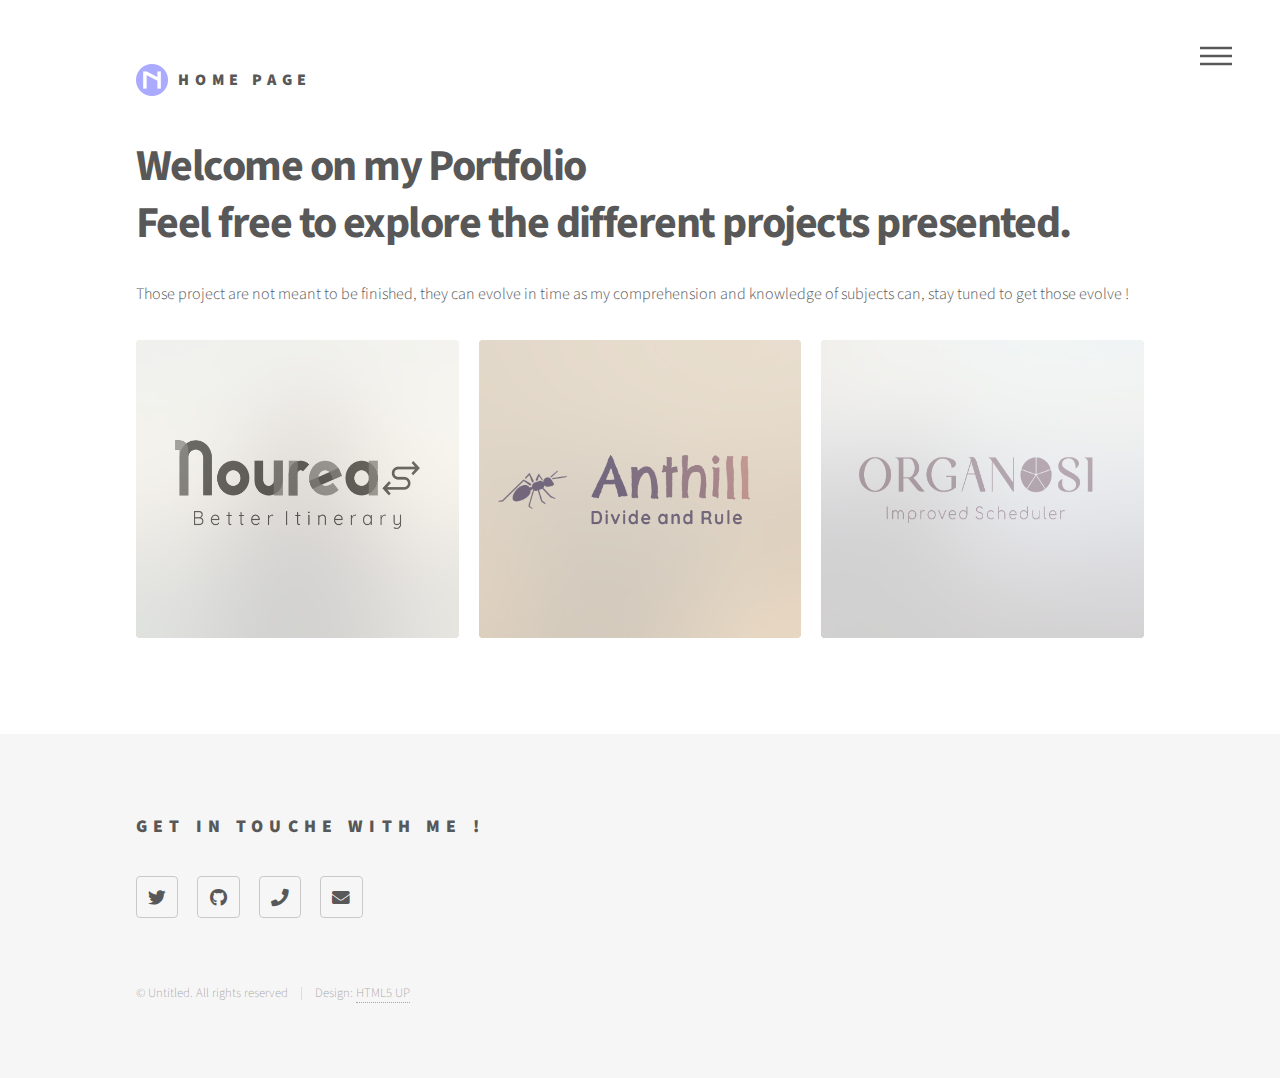
<file: index.html>
<!DOCTYPE HTML>
<!--
	Phantom by HTML5 UP
	html5up.net | @ajlkn
	Free for personal and commercial use under the CCA 3.0 license (html5up.net/license)
-->
<html>
	<head>
		<title>Nathan's Portfolio</title>
		<meta name="description" content="Quick overview of Nathan Leblond's portfolio">
		<meta name="author" content="Nathan Leblond">
		<meta property="og:title" content="Nathan's potfolio">
		<meta property="og:type" content="website">
		<meta property="og:url" content="https://fragdata.github.io.">
		<meta property="og:description" content="Quick overview of Nathan Leblond's portfolio ">
		<meta property="og:image" content="image.png">
		<link rel="apple-touch-icon" sizes="180x180" href="/apple-touch-icon.png">
		<link rel="icon" type="image/png" sizes="32x32" href="/favicon-32x32.png">
		<link rel="icon" type="image/png" sizes="16x16" href="/favicon-16x16.png">
		<link rel="manifest" href="/site.webmanifest">
		<meta charset="utf-8" />
		<meta name="viewport" content="width=device-width, initial-scale=1, user-scalable=no" />
		<link rel="stylesheet" href="assets/css/main.css" />
		<noscript><link rel="stylesheet" href="assets/css/noscript.css" /></noscript>
	</head>
	<body class="is-preload">
		<!-- Wrapper -->
			<div id="wrapper">

				<!-- Header -->
					<header id="header">
						<div class="inner">

							<!-- Logo -->
								<a href="index.html" class="logo">
									<span class="symbol"><img src="favicon-32x32.png" alt="" /></span><span class="title">Home Page</span>
								</a>

							<!-- Nav -->
								<nav>
									<ul>
										<li><a href="#menu">Menu</a></li>
									</ul>
								</nav>

						</div>
					</header>

				<!-- Menu -->
					<nav id="menu">
						<h2>Menu</h2>
						<ul>
							<li><a href="index.html">Home</a></li>
							<li><a href="noureas.html">Noureas - Shipment Itinerary</a></li>
							<li><a href="anthill.html">Anthill - Divide and Rule</a></li>
							<li><a href="generic.html">Organosi - Improved Scheduler</a></li>
							
						</ul>
					</nav>

				<!-- Main -->
					<div id="main">
						<div class="inner">
							<header>
								<h1>Welcome on my Portfolio<br />
								Feel free to explore the different projects presented.</h1>
								<p>Those project are not meant to be finished, they can evolve in time as my comprehension and knowledge of subjects can, stay tuned to get those evolve !</p>
							</header>
							<section class="tiles">
								<article class="style1">
									<span class="image">
										<img src="images/pic04.jpg" alt="" />
									</span>
									<a href="noureas.html">
										<div class="content">
											<p>Noureas, after the Bretrons' wind deity, is attended to serve fleets propeled by wind in order to optimize their itinerary according to a set of provided constraints.<br>This project aims at increase competitivity of those fleets to help them gain market shares.
											</p>
										</div>
									</a>
								</article>
								<article class="style2">
									<span class="image">
										<img src="images/pic01.jpg" alt="" />
									</span>
									<a href="anthill.html">
										<div class="content">
											<p>Have you ever caught yourself amazed by looking at ants columns ?<br>
											   Anthill starts from this structure and is direclty linked to the first project, Noureas. It aims at helping optimizing the repartition of a set of carriers in order to minimize the number of steps once arrived at huge hubs.
											</p>
										</div>
									</a>
								</article>
								<article class="style3">
									<span class="image">
										<img src="images/pic12.jpg" alt="" />
									</span>
									<a href="organosi.html">
										<div class="content">
											<p>Organosi is the first real project that I went all in ! It allows anyone to provide any kind of activities and the time he'd like to spend in it and then, constrainsts about days off, min/max session time, work/pause rate... And then get a personnal, optimal schedule to follow
											</p>
										</div>
									</a>
								</article>
							</section>
						</div>
					</div>

				<!-- Footer -->
					<footer id="footer">
						<div class="inner">
							<section>
								<h2>Get in Touche with me !</h2>
								<ul class="icons">
									<li><a href="https://twitter.com/shardedata" class="icon brands style2 fa-twitter"><span class="label">Twitter</span></a></li>
									<li><a href="https://github.com/fragdata/" class="icon brands style2 fa-github"><span class="label">GitHub</span></a></li>
									<li><a href="#icons" class="icon solid style2 fa-phone" onclick="copyPhone()"><span class="label">Phone</span></a></li>
									<li><a href="#icons" class="icon solid style2 fa-envelope" onclick="copyMail()"><span class="label">Mail</span></a></li>
								</ul>
							</section>
							<ul class="copyright">
								<li>&copy; Untitled. All rights reserved</li><li>Design: <a href="http://html5up.net">HTML5 UP</a></li>
							</ul>
						</div>
					</footer>

			</div>

		<!-- Scripts -->
			<script src="assets/js/jquery.min.js"></script>
			<script src="assets/js/browser.min.js"></script>
			<script src="assets/js/breakpoints.min.js"></script>
			<script src="assets/js/util.js"></script>
			<script src="assets/js/main.js"></script>

	</body>
</html>
</file>
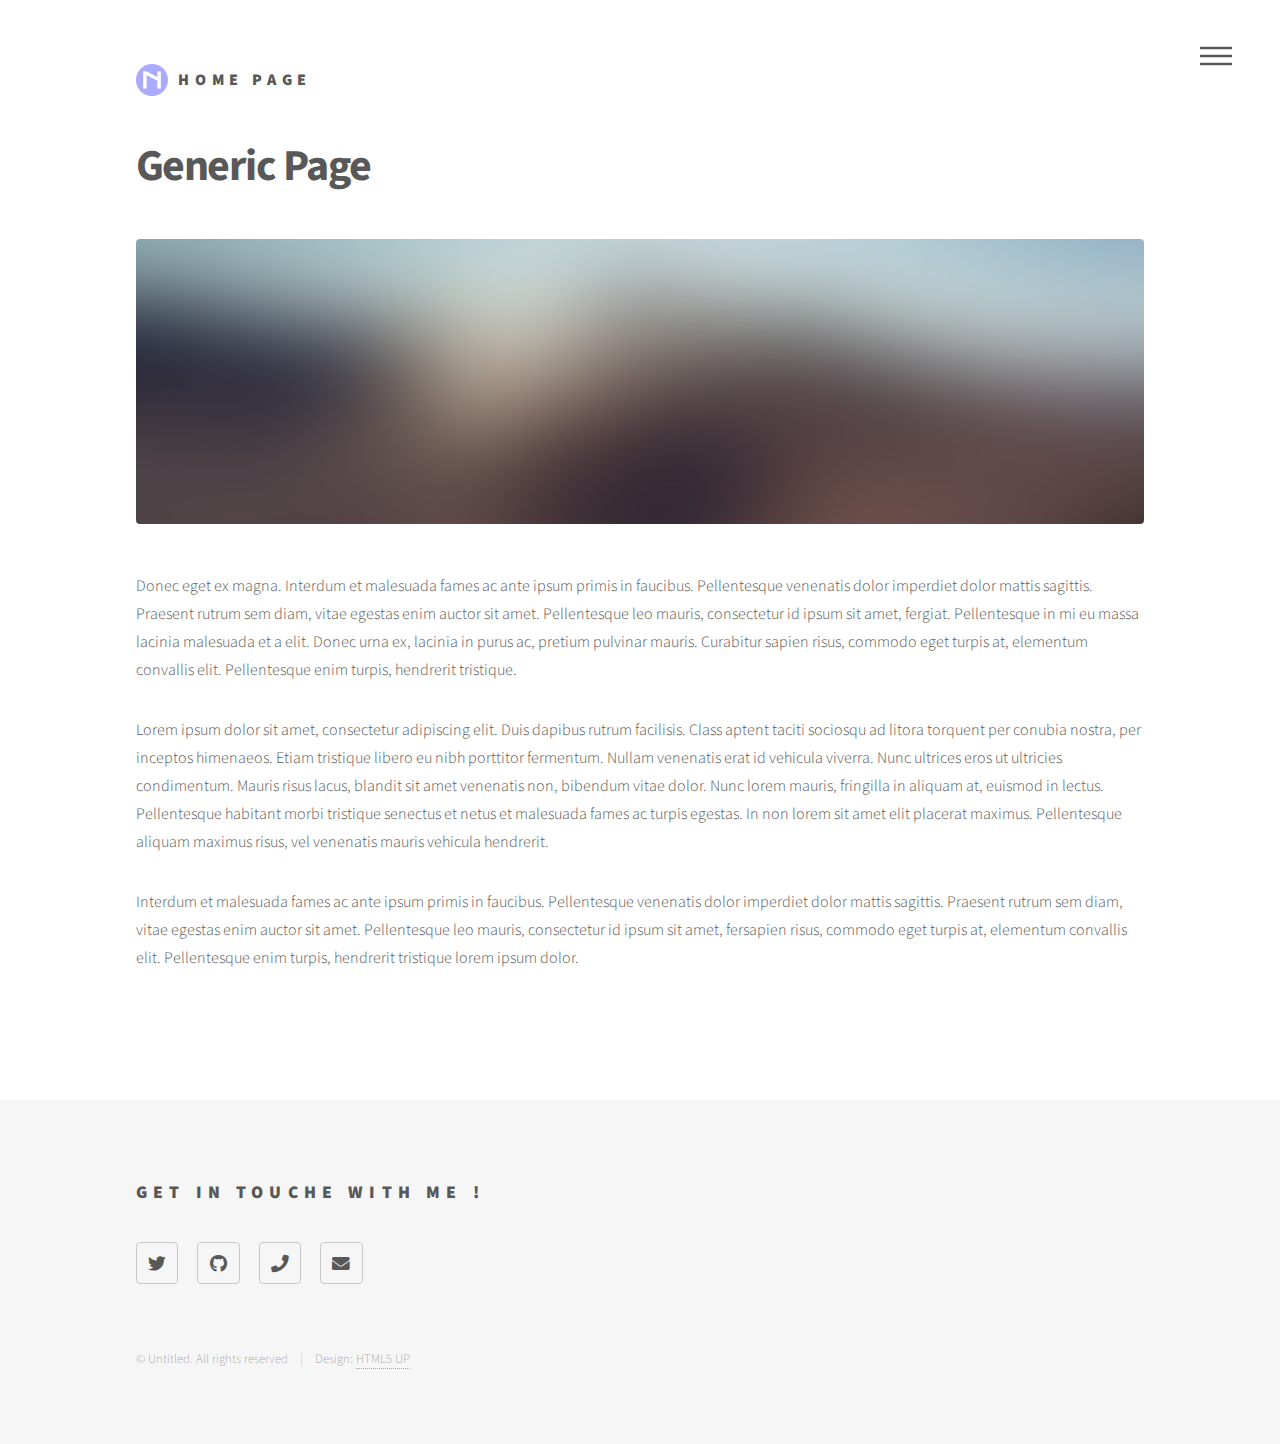
<file: anthill.html>
<!DOCTYPE HTML>
<!--
	Phantom by HTML5 UP
	html5up.net | @ajlkn
	Free for personal and commercial use under the CCA 3.0 license (html5up.net/license)
-->
<html>
	<head>
		<title>Generic - Phantom by HTML5 UP</title>
		<meta charset="utf-8" />
		<meta name="viewport" content="width=device-width, initial-scale=1, user-scalable=no" />
		<link rel="stylesheet" href="assets/css/main.css" />
		<noscript><link rel="stylesheet" href="assets/css/noscript.css" /></noscript>
	</head>
	<body class="is-preload">
		<!-- Wrapper -->
			<div id="wrapper">

				<!-- Header -->
				<header id="header">
					<div class="inner">

						<!-- Logo -->
							<a href="index.html" class="logo">
								<span class="symbol"><img src="favicon-32x32.png" alt="" /></span><span class="title">Home Page</span>
							</a>

						<!-- Nav -->
							<nav>
								<ul>
									<li><a href="#menu">Menu</a></li>
								</ul>
							</nav>

					</div>
				</header>

				<!-- Menu -->
				<nav id="menu">
					<h2>Menu</h2>
					<ul>
						<li><a href="index.html">Home</a></li>
						<li><a href="noureas.html">Noureas - Better Itinerary</a></li>
						<li><a href="anthill.html">Anthill - Divide and Rule</a></li>
						<li><a href="generic.html">Organosi - Improved Scheduler</a></li>
						<li><a href="elements.html"> - </a></li>
					</ul>
				</nav>

				<!-- Main -->
					<div id="main">
						<div class="inner">
							<h1>Generic Page</h1>
							<span class="image main"><img src="images/pic13.jpg" alt="" /></span>
							<p>Donec eget ex magna. Interdum et malesuada fames ac ante ipsum primis in faucibus. Pellentesque venenatis dolor imperdiet dolor mattis sagittis. Praesent rutrum sem diam, vitae egestas enim auctor sit amet. Pellentesque leo mauris, consectetur id ipsum sit amet, fergiat. Pellentesque in mi eu massa lacinia malesuada et a elit. Donec urna ex, lacinia in purus ac, pretium pulvinar mauris. Curabitur sapien risus, commodo eget turpis at, elementum convallis elit. Pellentesque enim turpis, hendrerit tristique.</p>
							<p>Lorem ipsum dolor sit amet, consectetur adipiscing elit. Duis dapibus rutrum facilisis. Class aptent taciti sociosqu ad litora torquent per conubia nostra, per inceptos himenaeos. Etiam tristique libero eu nibh porttitor fermentum. Nullam venenatis erat id vehicula viverra. Nunc ultrices eros ut ultricies condimentum. Mauris risus lacus, blandit sit amet venenatis non, bibendum vitae dolor. Nunc lorem mauris, fringilla in aliquam at, euismod in lectus. Pellentesque habitant morbi tristique senectus et netus et malesuada fames ac turpis egestas. In non lorem sit amet elit placerat maximus. Pellentesque aliquam maximus risus, vel venenatis mauris vehicula hendrerit.</p>
							<p>Interdum et malesuada fames ac ante ipsum primis in faucibus. Pellentesque venenatis dolor imperdiet dolor mattis sagittis. Praesent rutrum sem diam, vitae egestas enim auctor sit amet. Pellentesque leo mauris, consectetur id ipsum sit amet, fersapien risus, commodo eget turpis at, elementum convallis elit. Pellentesque enim turpis, hendrerit tristique lorem ipsum dolor.</p>
						</div>
					</div>

					<!-- Footer -->
						<footer id="footer">
							<div class="inner">
								<section>
									<h2>Get in Touche with me !</h2>
									<ul class="icons">
										<li><a href="https://twitter.com/shardedata" class="icon brands style2 fa-twitter"><span class="label">Twitter</span></a></li>
										<li><a href="https://github.com/fragdata/" class="icon brands style2 fa-github"><span class="label">GitHub</span></a></li>
										<li><a href="#icons" class="icon solid style2 fa-phone" onclick="copyPhone()"><span class="label">Phone</span></a></li>
										<li><a href="#icons" class="icon solid style2 fa-envelope" onclick="copyMail()"><span class="label">Mail</span></a></li>
									</ul>
								</section>
								<ul class="copyright">
									<li>&copy; Untitled. All rights reserved</li><li>Design: <a href="http://html5up.net">HTML5 UP</a></li>
								</ul>
							</div>
						</footer>

			</div>

		<!-- Scripts -->
			<script src="assets/js/jquery.min.js"></script>
			<script src="assets/js/browser.min.js"></script>
			<script src="assets/js/breakpoints.min.js"></script>
			<script src="assets/js/util.js"></script>
			<script src="assets/js/main.js"></script>

	</body>
</html>
</file>
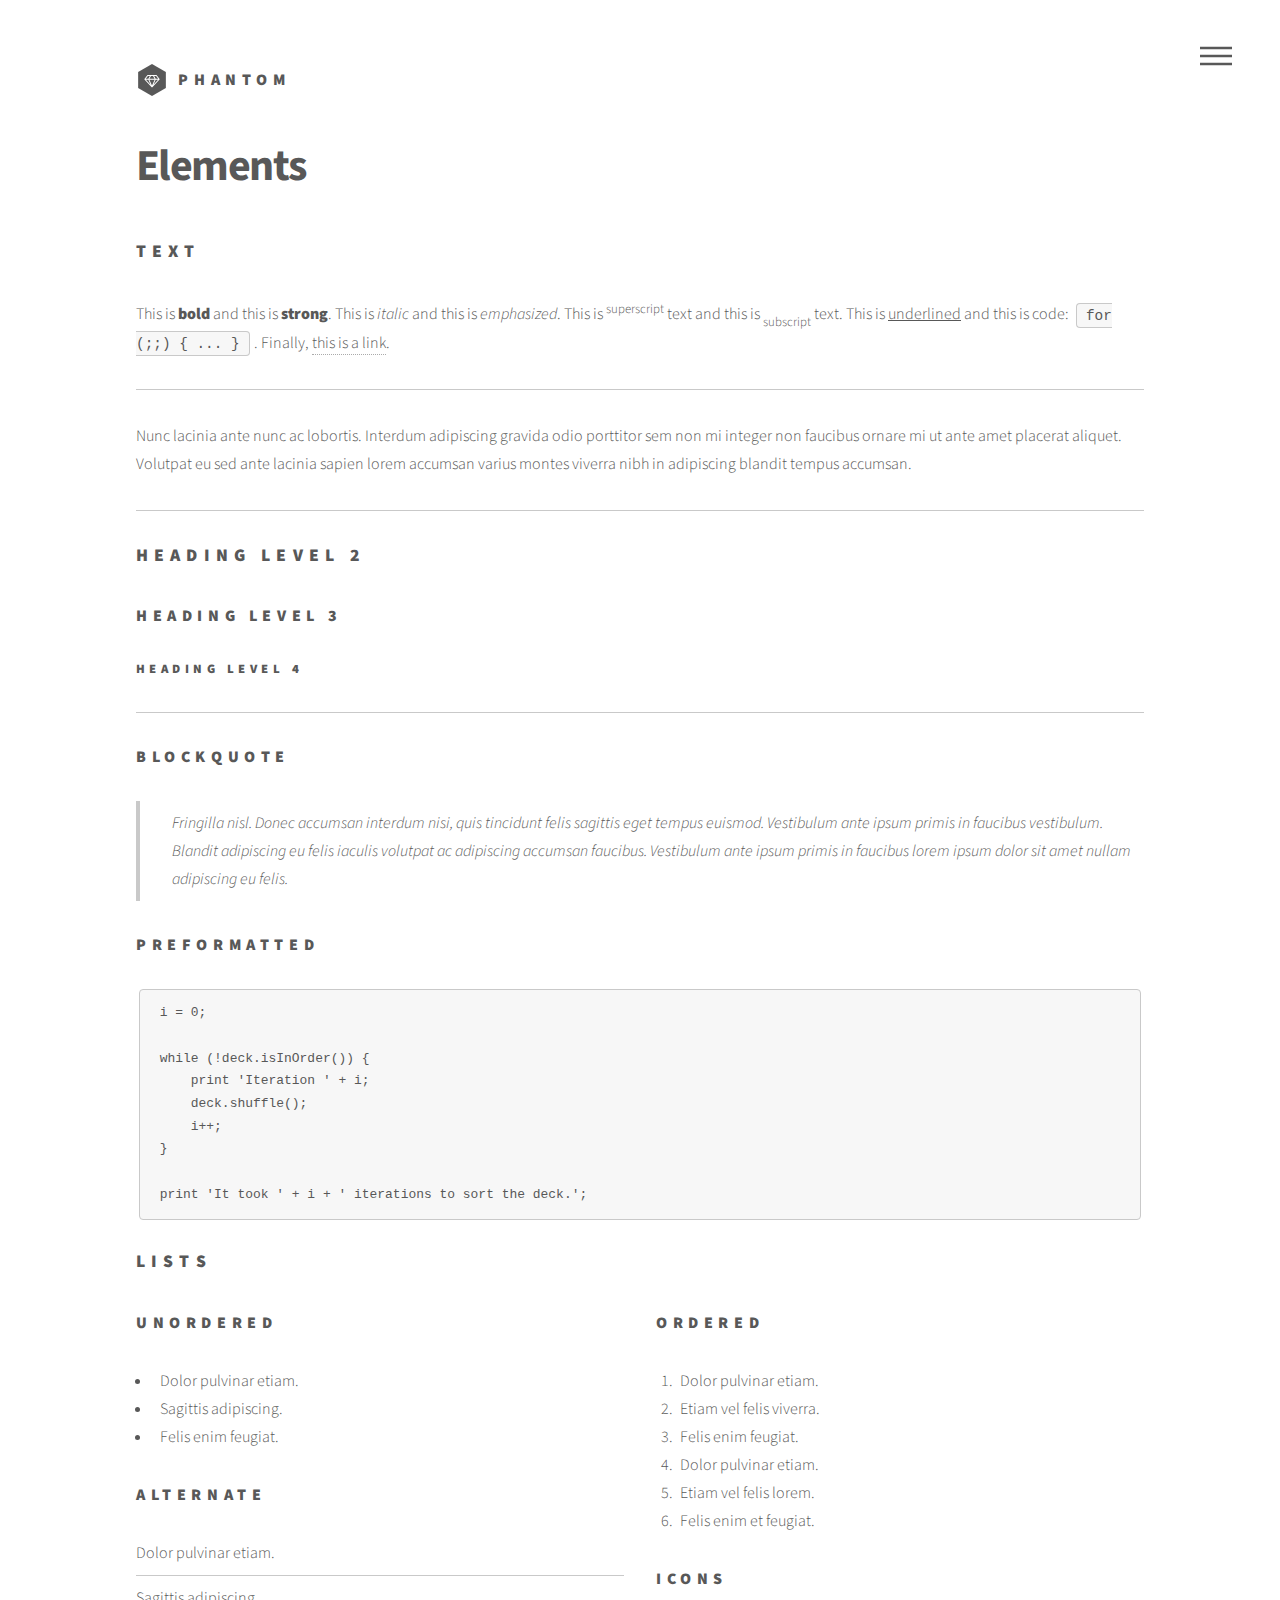
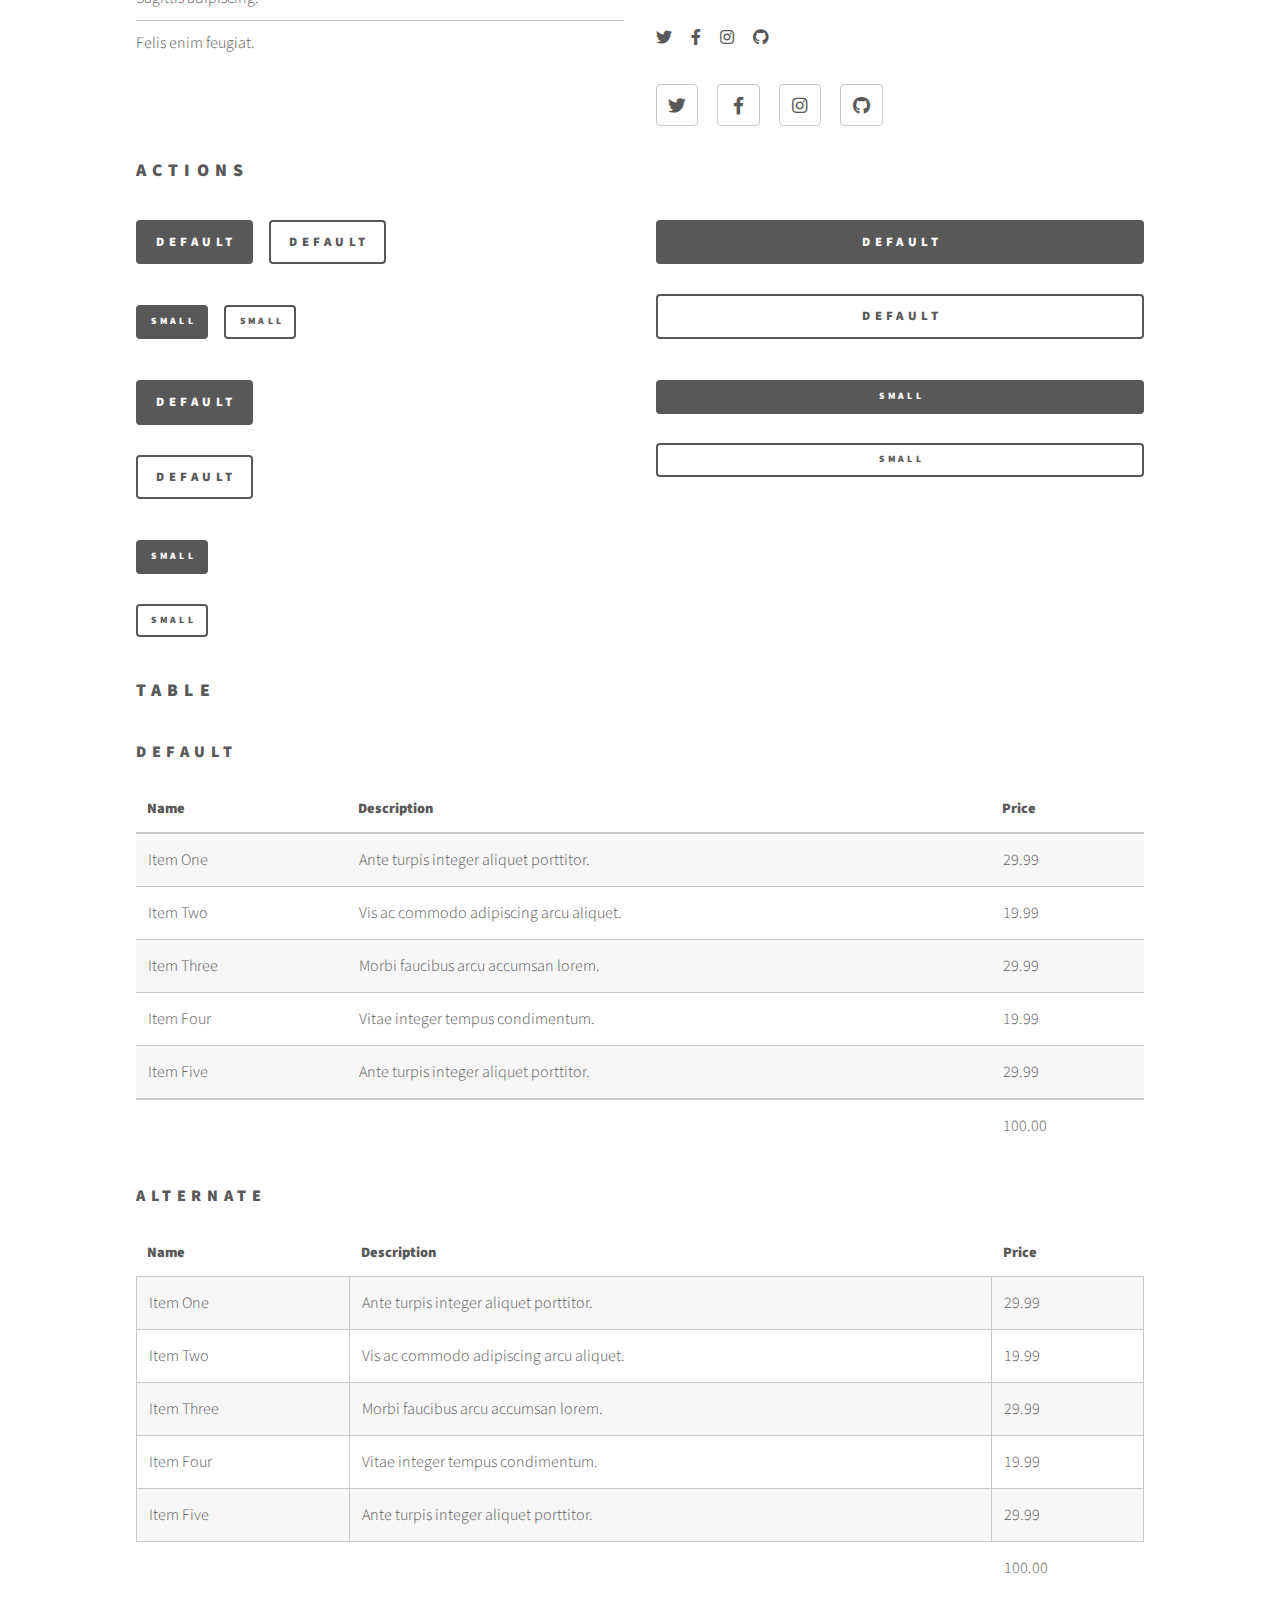
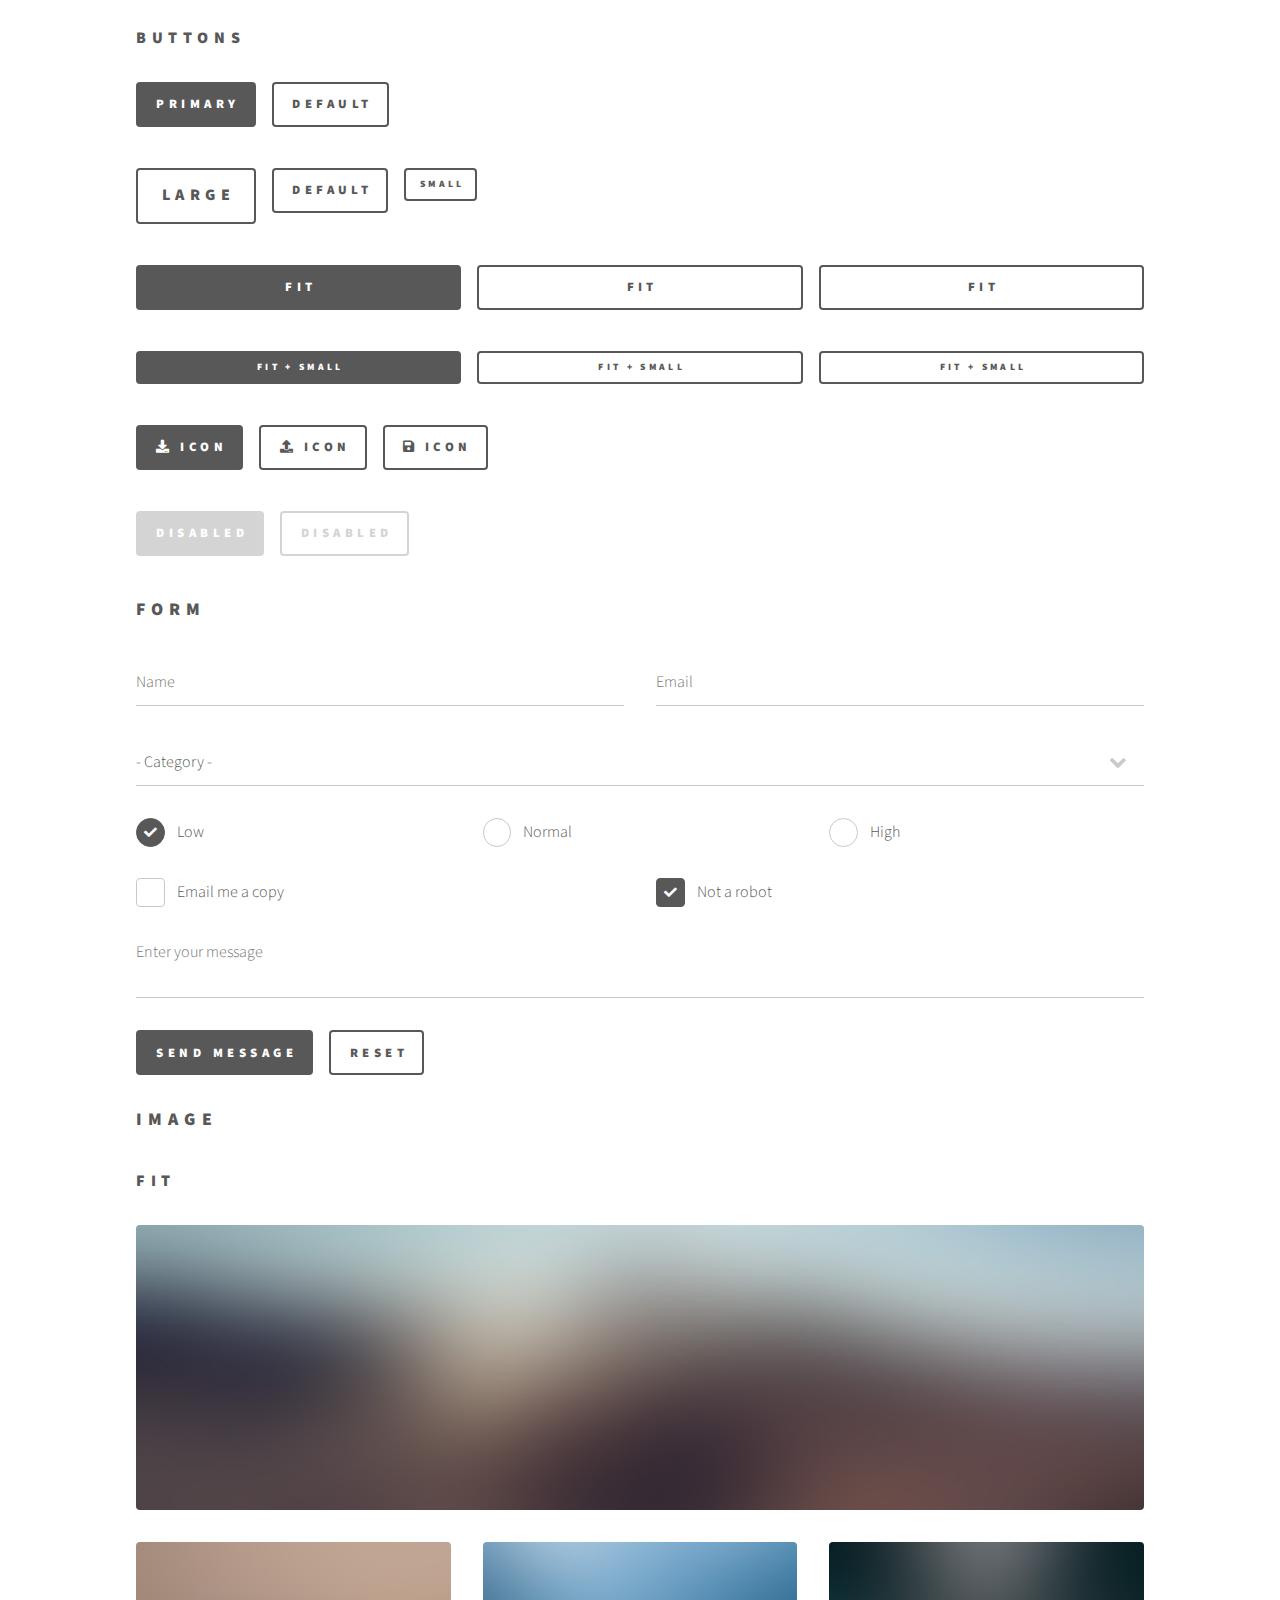
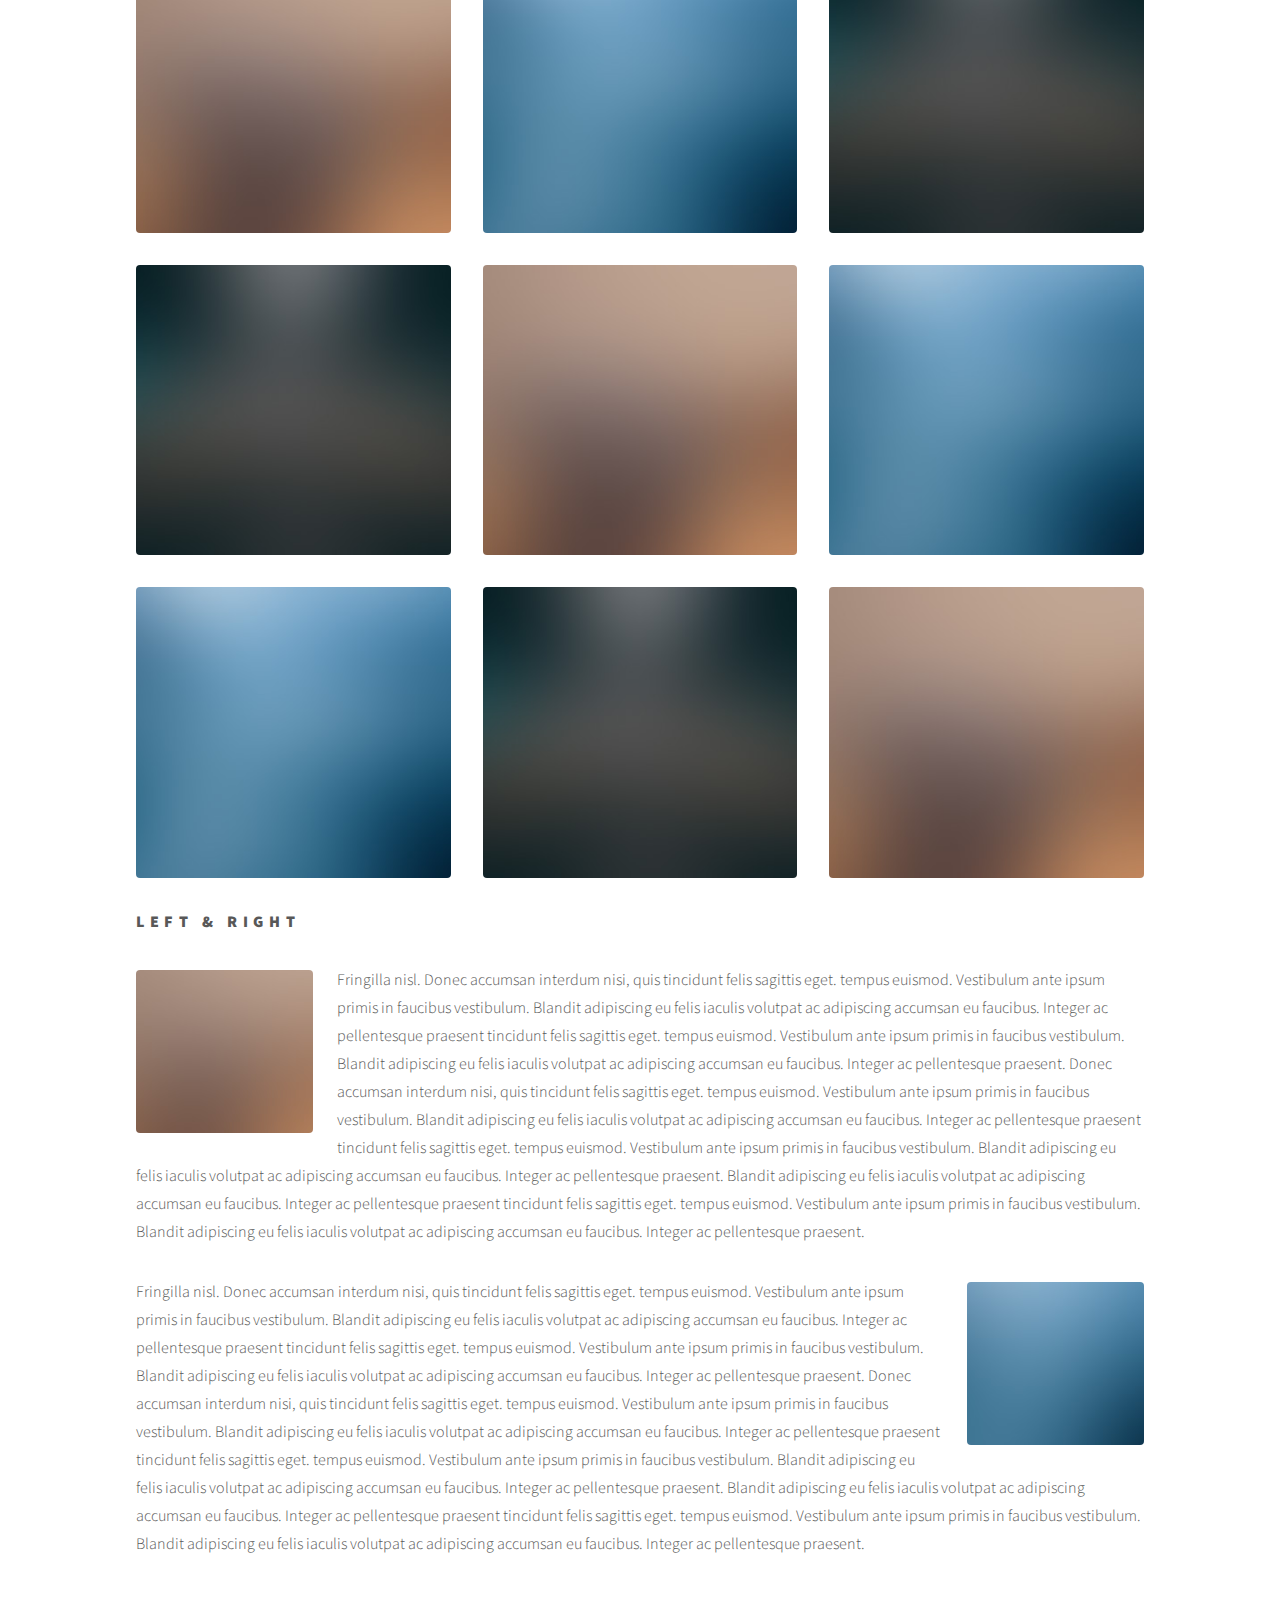
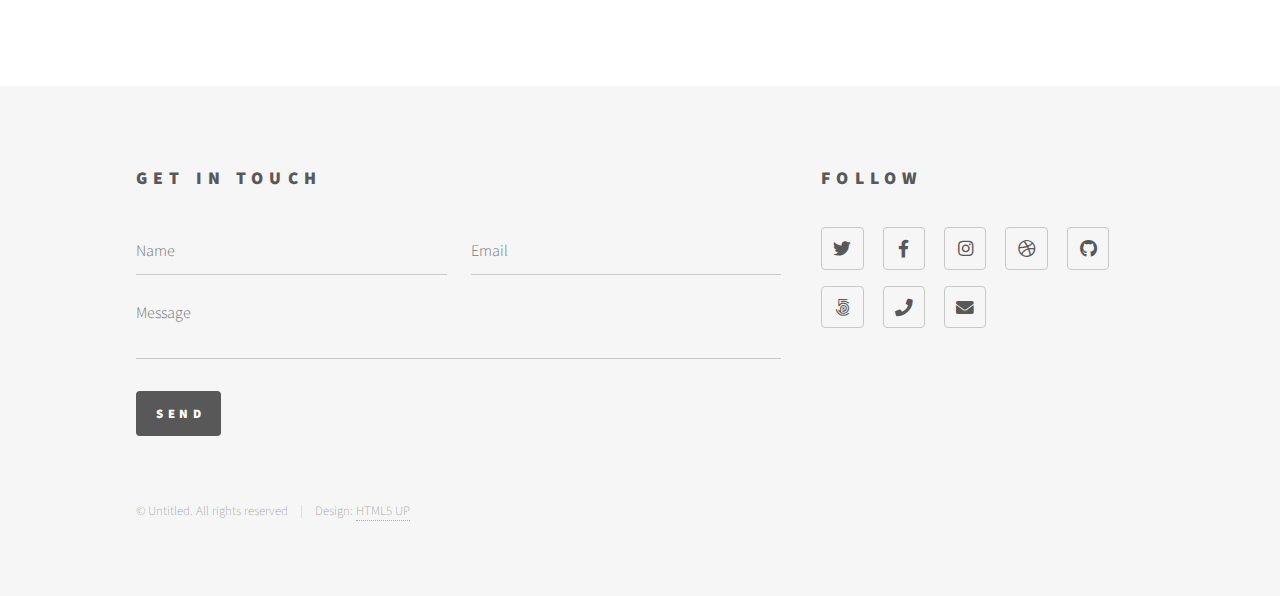
<file: elements.html>
<!DOCTYPE HTML>
<!--
	Phantom by HTML5 UP
	html5up.net | @ajlkn
	Free for personal and commercial use under the CCA 3.0 license (html5up.net/license)
-->
<html>
	<head>
		<title>Elements - Phantom by HTML5 UP</title>
		<meta charset="utf-8" />
		<meta name="viewport" content="width=device-width, initial-scale=1, user-scalable=no" />
		<link rel="stylesheet" href="assets/css/main.css" />
		<noscript><link rel="stylesheet" href="assets/css/noscript.css" /></noscript>
	</head>
	<body class="is-preload">
		<!-- Wrapper -->
			<div id="wrapper">

				<!-- Header -->
					<header id="header">
						<div class="inner">

							<!-- Logo -->
								<a href="index.html" class="logo">
									<span class="symbol"><img src="images/logo.svg" alt="" /></span><span class="title">Phantom</span>
								</a>

							<!-- Nav -->
								<nav>
									<ul>
										<li><a href="#menu">Menu</a></li>
									</ul>
								</nav>

						</div>
					</header>

				<!-- Menu -->
					<nav id="menu">
						<h2>Menu</h2>
						<ul>
							<li><a href="index.html">Home</a></li>
							<li><a href="generic.html">Ipsum veroeros</a></li>
							<li><a href="generic.html">Tempus etiam</a></li>
							<li><a href="generic.html">Consequat dolor</a></li>
							
						</ul>
					</nav>

				<!-- Main -->
					<div id="main">
						<div class="inner">
							<h1>Elements</h1>

							<!-- Text -->
								<section>
									<h2>Text</h2>
									<p>This is <b>bold</b> and this is <strong>strong</strong>. This is <i>italic</i> and this is <em>emphasized</em>.
									This is <sup>superscript</sup> text and this is <sub>subscript</sub> text.
									This is <u>underlined</u> and this is code: <code>for (;;) { ... }</code>. Finally, <a href="#">this is a link</a>.</p>
									<hr />
									<p>Nunc lacinia ante nunc ac lobortis. Interdum adipiscing gravida odio porttitor sem non mi integer non faucibus ornare mi ut ante amet placerat aliquet. Volutpat eu sed ante lacinia sapien lorem accumsan varius montes viverra nibh in adipiscing blandit tempus accumsan.</p>
									<hr />
									<h2>Heading Level 2</h2>
									<h3>Heading Level 3</h3>
									<h4>Heading Level 4</h4>
									<hr />
									<h3>Blockquote</h3>
									<blockquote>Fringilla nisl. Donec accumsan interdum nisi, quis tincidunt felis sagittis eget tempus euismod. Vestibulum ante ipsum primis in faucibus vestibulum. Blandit adipiscing eu felis iaculis volutpat ac adipiscing accumsan faucibus. Vestibulum ante ipsum primis in faucibus lorem ipsum dolor sit amet nullam adipiscing eu felis.</blockquote>
									<h3>Preformatted</h3>
									<pre><code>i = 0;

while (!deck.isInOrder()) {
    print 'Iteration ' + i;
    deck.shuffle();
    i++;
}

print 'It took ' + i + ' iterations to sort the deck.';</code></pre>
								</section>

							<!-- Lists -->
								<section>
									<h2>Lists</h2>
									<div class="row">
										<div class="col-6 col-12-medium">
											<h3>Unordered</h3>
											<ul>
												<li>Dolor pulvinar etiam.</li>
												<li>Sagittis adipiscing.</li>
												<li>Felis enim feugiat.</li>
											</ul>
											<h3>Alternate</h3>
											<ul class="alt">
												<li>Dolor pulvinar etiam.</li>
												<li>Sagittis adipiscing.</li>
												<li>Felis enim feugiat.</li>
											</ul>
										</div>
										<div class="col-6 col-12-medium">
											<h3>Ordered</h3>
											<ol>
												<li>Dolor pulvinar etiam.</li>
												<li>Etiam vel felis viverra.</li>
												<li>Felis enim feugiat.</li>
												<li>Dolor pulvinar etiam.</li>
												<li>Etiam vel felis lorem.</li>
												<li>Felis enim et feugiat.</li>
											</ol>
											<h3>Icons</h3>
											<ul class="icons">
												<li><a href="#" class="icon brands style1 fa-twitter"><span class="label">Twitter</span></a></li>
												<li><a href="#" class="icon brands style1 fa-facebook-f"><span class="label">Facebook</span></a></li>
												<li><a href="#" class="icon brands style1 fa-instagram"><span class="label">Instagram</span></a></li>
												<li><a href="#" class="icon brands style1 fa-github"><span class="label">Github</span></a></li>
											</ul>
											<ul class="icons">
												<li><a href="#" class="icon brands style2 fa-twitter"><span class="label">Twitter</span></a></li>
												<li><a href="#" class="icon brands style2 fa-facebook-f"><span class="label">Facebook</span></a></li>
												<li><a href="#" class="icon brands style2 fa-instagram"><span class="label">Instagram</span></a></li>
												<li><a href="#" class="icon brands style2 fa-github"><span class="label">Github</span></a></li>
											</ul>
										</div>
									</div>
									<h2>Actions</h2>
									<div class="row">
										<div class="col-6 col-12-medium">
											<ul class="actions">
												<li><a href="#" class="button primary">Default</a></li>
												<li><a href="#" class="button">Default</a></li>
											</ul>
											<ul class="actions small">
												<li><a href="#" class="button primary small">Small</a></li>
												<li><a href="#" class="button small">Small</a></li>
											</ul>
											<ul class="actions stacked">
												<li><a href="#" class="button primary">Default</a></li>
												<li><a href="#" class="button">Default</a></li>
											</ul>
											<ul class="actions stacked">
												<li><a href="#" class="button primary small">Small</a></li>
												<li><a href="#" class="button small">Small</a></li>
											</ul>
										</div>
										<div class="col-6 col-12-medium">
											<ul class="actions stacked">
												<li><a href="#" class="button primary fit">Default</a></li>
												<li><a href="#" class="button fit">Default</a></li>
											</ul>
											<ul class="actions stacked">
												<li><a href="#" class="button primary small fit">Small</a></li>
												<li><a href="#" class="button small fit">Small</a></li>
											</ul>
										</div>
									</div>
								</section>

							<!-- Table -->
								<section>
									<h2>Table</h2>
									<h3>Default</h3>
									<div class="table-wrapper">
										<table>
											<thead>
												<tr>
													<th>Name</th>
													<th>Description</th>
													<th>Price</th>
												</tr>
											</thead>
											<tbody>
												<tr>
													<td>Item One</td>
													<td>Ante turpis integer aliquet porttitor.</td>
													<td>29.99</td>
												</tr>
												<tr>
													<td>Item Two</td>
													<td>Vis ac commodo adipiscing arcu aliquet.</td>
													<td>19.99</td>
												</tr>
												<tr>
													<td>Item Three</td>
													<td> Morbi faucibus arcu accumsan lorem.</td>
													<td>29.99</td>
												</tr>
												<tr>
													<td>Item Four</td>
													<td>Vitae integer tempus condimentum.</td>
													<td>19.99</td>
												</tr>
												<tr>
													<td>Item Five</td>
													<td>Ante turpis integer aliquet porttitor.</td>
													<td>29.99</td>
												</tr>
											</tbody>
											<tfoot>
												<tr>
													<td colspan="2"></td>
													<td>100.00</td>
												</tr>
											</tfoot>
										</table>
									</div>

									<h3>Alternate</h3>
									<div class="table-wrapper">
										<table class="alt">
											<thead>
												<tr>
													<th>Name</th>
													<th>Description</th>
													<th>Price</th>
												</tr>
											</thead>
											<tbody>
												<tr>
													<td>Item One</td>
													<td>Ante turpis integer aliquet porttitor.</td>
													<td>29.99</td>
												</tr>
												<tr>
													<td>Item Two</td>
													<td>Vis ac commodo adipiscing arcu aliquet.</td>
													<td>19.99</td>
												</tr>
												<tr>
													<td>Item Three</td>
													<td> Morbi faucibus arcu accumsan lorem.</td>
													<td>29.99</td>
												</tr>
												<tr>
													<td>Item Four</td>
													<td>Vitae integer tempus condimentum.</td>
													<td>19.99</td>
												</tr>
												<tr>
													<td>Item Five</td>
													<td>Ante turpis integer aliquet porttitor.</td>
													<td>29.99</td>
												</tr>
											</tbody>
											<tfoot>
												<tr>
													<td colspan="2"></td>
													<td>100.00</td>
												</tr>
											</tfoot>
										</table>
									</div>
								</section>

							<!-- Buttons -->
								<section>
									<h3>Buttons</h3>
									<ul class="actions">
										<li><a href="#" class="button primary">Primary</a></li>
										<li><a href="#" class="button">Default</a></li>
									</ul>
									<ul class="actions">
										<li><a href="#" class="button large">Large</a></li>
										<li><a href="#" class="button">Default</a></li>
										<li><a href="#" class="button small">Small</a></li>
									</ul>
									<ul class="actions fit">
										<li><a href="#" class="button primary fit">Fit</a></li>
										<li><a href="#" class="button fit">Fit</a></li>
										<li><a href="#" class="button fit">Fit</a></li>
									</ul>
									<ul class="actions fit small">
										<li><a href="#" class="button primary fit small">Fit + Small</a></li>
										<li><a href="#" class="button fit small">Fit + Small</a></li>
										<li><a href="#" class="button fit small">Fit + Small</a></li>
									</ul>
									<ul class="actions">
										<li><a href="#" class="button primary icon solid fa-download">Icon</a></li>
										<li><a href="#" class="button icon solid fa-upload">Icon</a></li>
										<li><a href="#" class="button icon solid fa-save">Icon</a></li>
									</ul>
									<ul class="actions">
										<li><span class="button primary disabled">Disabled</span></li>
										<li><span class="button disabled">Disabled</span></li>
									</ul>
								</section>

							<!-- Form -->
								<section>
									<h2>Form</h2>
									<form method="post" action="#">
										<div class="row gtr-uniform">
											<div class="col-6 col-12-xsmall">
												<input type="text" name="demo-name" id="demo-name" value="" placeholder="Name" />
											</div>
											<div class="col-6 col-12-xsmall">
												<input type="email" name="demo-email" id="demo-email" value="" placeholder="Email" />
											</div>
											<div class="col-12">
												<select name="demo-category" id="demo-category">
													<option value="">- Category -</option>
													<option value="1">Manufacturing</option>
													<option value="1">Shipping</option>
													<option value="1">Administration</option>
													<option value="1">Human Resources</option>
												</select>
											</div>
											<div class="col-4 col-12-small">
												<input type="radio" id="demo-priority-low" name="demo-priority" checked>
												<label for="demo-priority-low">Low</label>
											</div>
											<div class="col-4 col-12-small">
												<input type="radio" id="demo-priority-normal" name="demo-priority">
												<label for="demo-priority-normal">Normal</label>
											</div>
											<div class="col-4 col-12-small">
												<input type="radio" id="demo-priority-high" name="demo-priority">
												<label for="demo-priority-high">High</label>
											</div>
											<div class="col-6 col-12-small">
												<input type="checkbox" id="demo-copy" name="demo-copy">
												<label for="demo-copy">Email me a copy</label>
											</div>
											<div class="col-6 col-12-small">
												<input type="checkbox" id="demo-human" name="demo-human" checked>
												<label for="demo-human">Not a robot</label>
											</div>
											<div class="col-12">
												<textarea name="demo-message" id="demo-message" placeholder="Enter your message" rows="6"></textarea>
											</div>
											<div class="col-12">
												<ul class="actions">
													<li><input type="submit" value="Send Message" class="primary" /></li>
													<li><input type="reset" value="Reset" /></li>
												</ul>
											</div>
										</div>
									</form>
								</section>

							<!-- Image -->
								<section>
									<h2>Image</h2>
									<h3>Fit</h3>
									<div class="box alt">
										<div class="row gtr-uniform">
											<div class="col-12"><span class="image fit"><img src="images/pic13.jpg" alt="" /></span></div>
											<div class="col-4"><span class="image fit"><img src="images/pic01.jpg" alt="" /></span></div>
											<div class="col-4"><span class="image fit"><img src="images/pic02.jpg" alt="" /></span></div>
											<div class="col-4"><span class="image fit"><img src="images/pic03.jpg" alt="" /></span></div>
											<div class="col-4"><span class="image fit"><img src="images/pic03.jpg" alt="" /></span></div>
											<div class="col-4"><span class="image fit"><img src="images/pic01.jpg" alt="" /></span></div>
											<div class="col-4"><span class="image fit"><img src="images/pic02.jpg" alt="" /></span></div>
											<div class="col-4"><span class="image fit"><img src="images/pic02.jpg" alt="" /></span></div>
											<div class="col-4"><span class="image fit"><img src="images/pic03.jpg" alt="" /></span></div>
											<div class="col-4"><span class="image fit"><img src="images/pic01.jpg" alt="" /></span></div>
										</div>
									</div>
									<h3>Left &amp; Right</h3>
									<p><span class="image left"><img src="images/pic14.jpg" alt="" /></span>Fringilla nisl. Donec accumsan interdum nisi, quis tincidunt felis sagittis eget. tempus euismod. Vestibulum ante ipsum primis in faucibus vestibulum. Blandit adipiscing eu felis iaculis volutpat ac adipiscing accumsan eu faucibus. Integer ac pellentesque praesent tincidunt felis sagittis eget. tempus euismod. Vestibulum ante ipsum primis in faucibus vestibulum. Blandit adipiscing eu felis iaculis volutpat ac adipiscing accumsan eu faucibus. Integer ac pellentesque praesent. Donec accumsan interdum nisi, quis tincidunt felis sagittis eget. tempus euismod. Vestibulum ante ipsum primis in faucibus vestibulum. Blandit adipiscing eu felis iaculis volutpat ac adipiscing accumsan eu faucibus. Integer ac pellentesque praesent tincidunt felis sagittis eget. tempus euismod. Vestibulum ante ipsum primis in faucibus vestibulum. Blandit adipiscing eu felis iaculis volutpat ac adipiscing accumsan eu faucibus. Integer ac pellentesque praesent. Blandit adipiscing eu felis iaculis volutpat ac adipiscing accumsan eu faucibus. Integer ac pellentesque praesent tincidunt felis sagittis eget. tempus euismod. Vestibulum ante ipsum primis in faucibus vestibulum. Blandit adipiscing eu felis iaculis volutpat ac adipiscing accumsan eu faucibus. Integer ac pellentesque praesent.</p>
									<p><span class="image right"><img src="images/pic15.jpg" alt="" /></span>Fringilla nisl. Donec accumsan interdum nisi, quis tincidunt felis sagittis eget. tempus euismod. Vestibulum ante ipsum primis in faucibus vestibulum. Blandit adipiscing eu felis iaculis volutpat ac adipiscing accumsan eu faucibus. Integer ac pellentesque praesent tincidunt felis sagittis eget. tempus euismod. Vestibulum ante ipsum primis in faucibus vestibulum. Blandit adipiscing eu felis iaculis volutpat ac adipiscing accumsan eu faucibus. Integer ac pellentesque praesent. Donec accumsan interdum nisi, quis tincidunt felis sagittis eget. tempus euismod. Vestibulum ante ipsum primis in faucibus vestibulum. Blandit adipiscing eu felis iaculis volutpat ac adipiscing accumsan eu faucibus. Integer ac pellentesque praesent tincidunt felis sagittis eget. tempus euismod. Vestibulum ante ipsum primis in faucibus vestibulum. Blandit adipiscing eu felis iaculis volutpat ac adipiscing accumsan eu faucibus. Integer ac pellentesque praesent. Blandit adipiscing eu felis iaculis volutpat ac adipiscing accumsan eu faucibus. Integer ac pellentesque praesent tincidunt felis sagittis eget. tempus euismod. Vestibulum ante ipsum primis in faucibus vestibulum. Blandit adipiscing eu felis iaculis volutpat ac adipiscing accumsan eu faucibus. Integer ac pellentesque praesent.</p>
								</section>

						</div>
					</div>

				<!-- Footer -->
					<footer id="footer">
						<div class="inner">
							<section>
								<h2>Get in touch</h2>
								<form method="post" action="#">
									<div class="fields">
										<div class="field half">
											<input type="text" name="name" id="name" placeholder="Name" />
										</div>
										<div class="field half">
											<input type="email" name="email" id="email" placeholder="Email" />
										</div>
										<div class="field">
											<textarea name="message" id="message" placeholder="Message"></textarea>
										</div>
									</div>
									<ul class="actions">
										<li><input type="submit" value="Send" class="primary" /></li>
									</ul>
								</form>
							</section>
							<section>
								<h2>Follow</h2>
								<ul class="icons">
									<li><a href="#" class="icon brands style2 fa-twitter"><span class="label">Twitter</span></a></li>
									<li><a href="#" class="icon brands style2 fa-facebook-f"><span class="label">Facebook</span></a></li>
									<li><a href="#" class="icon brands style2 fa-instagram"><span class="label">Instagram</span></a></li>
									<li><a href="#" class="icon brands style2 fa-dribbble"><span class="label">Dribbble</span></a></li>
									<li><a href="#" class="icon brands style2 fa-github"><span class="label">GitHub</span></a></li>
									<li><a href="#" class="icon brands style2 fa-500px"><span class="label">500px</span></a></li>
									<li><a href="#" class="icon solid style2 fa-phone"><span class="label">Phone</span></a></li>
									<li><a href="#" class="icon solid style2 fa-envelope"><span class="label">Email</span></a></li>
								</ul>
							</section>
							<ul class="copyright">
								<li>&copy; Untitled. All rights reserved</li><li>Design: <a href="http://html5up.net">HTML5 UP</a></li>
							</ul>
						</div>
					</footer>

			</div>

		<!-- Scripts -->
			<script src="assets/js/jquery.min.js"></script>
			<script src="assets/js/browser.min.js"></script>
			<script src="assets/js/breakpoints.min.js"></script>
			<script src="assets/js/util.js"></script>
			<script src="assets/js/main.js"></script>

	</body>
</html>
</file>
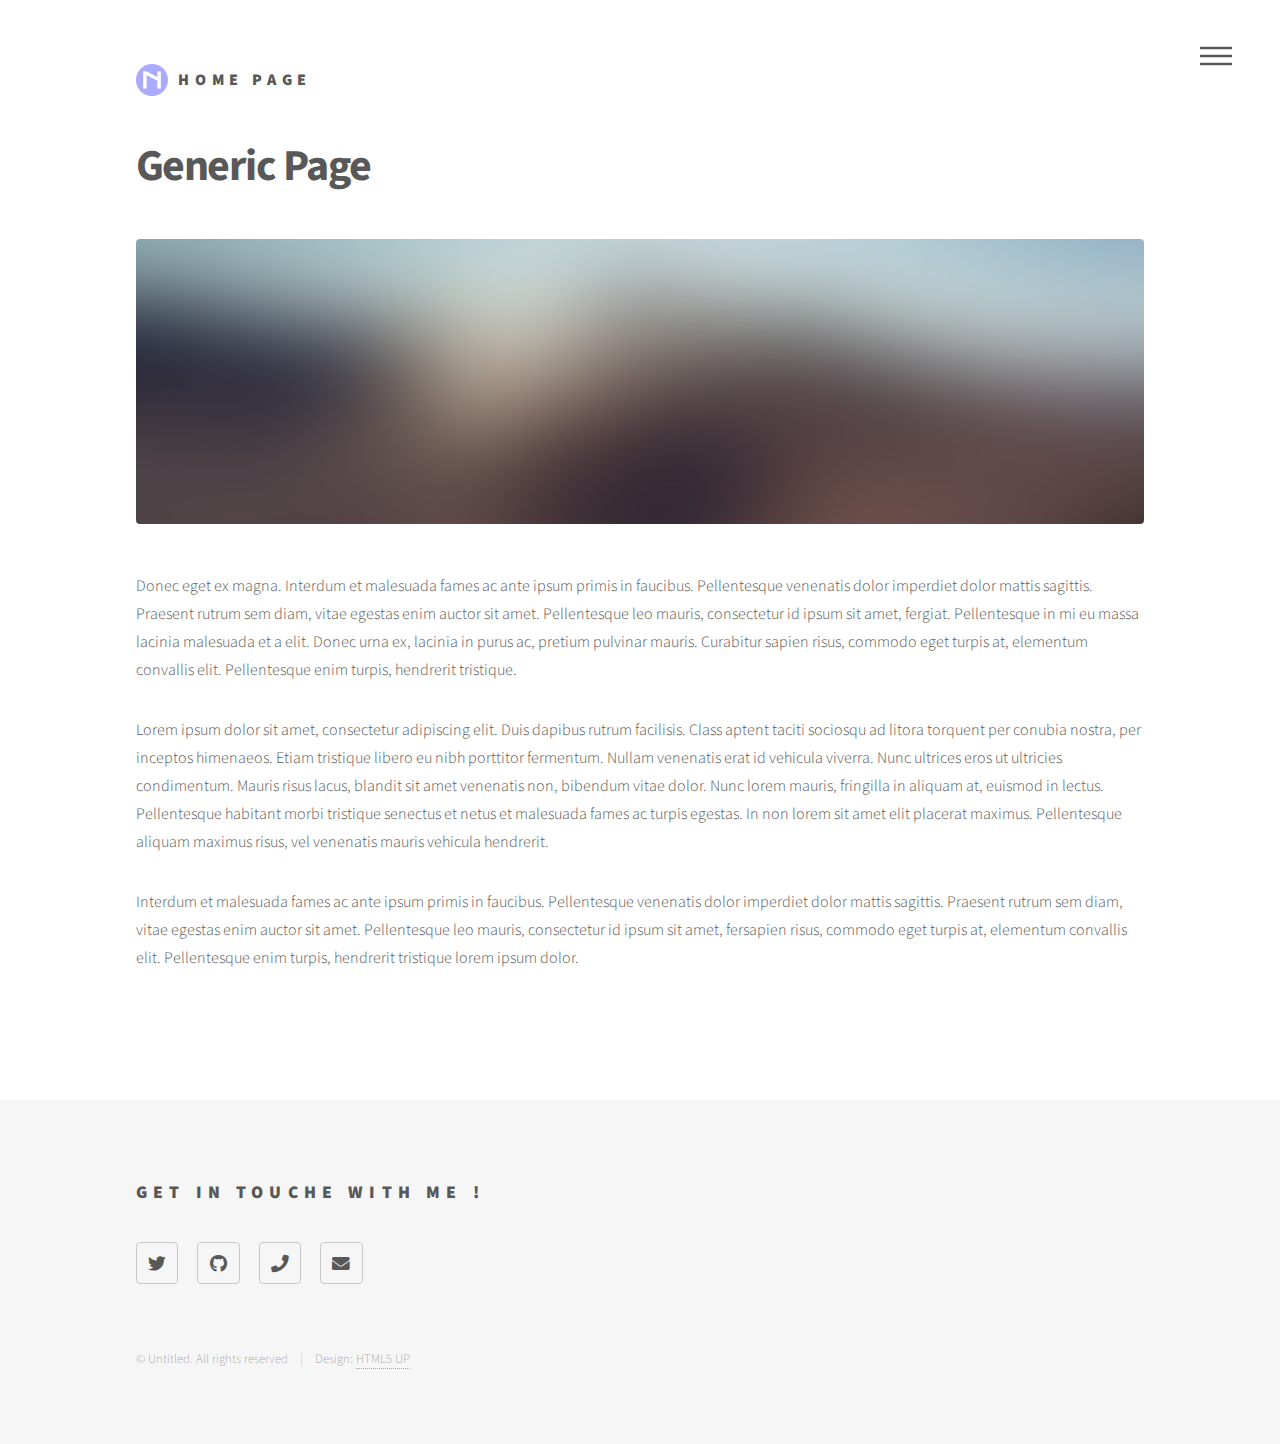
<file: generic.html>
<!DOCTYPE HTML>
<!--
	Phantom by HTML5 UP
	html5up.net | @ajlkn
	Free for personal and commercial use under the CCA 3.0 license (html5up.net/license)
-->
<html>
	<head>
		<title>Generic - Phantom by HTML5 UP</title>
		<meta charset="utf-8" />
		<meta name="viewport" content="width=device-width, initial-scale=1, user-scalable=no" />
		<link rel="stylesheet" href="assets/css/main.css" />
		<noscript><link rel="stylesheet" href="assets/css/noscript.css" /></noscript>
	</head>
	<body class="is-preload">
		<!-- Wrapper -->
			<div id="wrapper">

				<!-- Header -->
					<header id="header">
						<div class="inner">

							<!-- Logo -->
								<a href="index.html" class="logo">
									<span class="symbol"><img src="favicon-32x32.png" alt="" /></span><span class="title">Home Page</span>
								</a>

							<!-- Nav -->
								<nav>
									<ul>
										<li><a href="#menu">Menu</a></li>
									</ul>
								</nav>

						</div>
					</header>

				<!-- Menu -->
					<nav id="menu">
						<h2>Menu</h2>
						<ul>
							<li><a href="index.html">Home</a></li>
							<li><a href="noureas.html">Noureas - Shipment Itinerary</a></li>
							<li><a href="anthill.html">Anthill - Divide and Rule</a></li>
							<li><a href="generic.html">Organosi - Improved Scheduler</a></li>
							
						</ul>
					</nav>

				<!-- Main -->
					<div id="main">
						<div class="inner">
							<h1>Generic Page</h1>
							<span class="image main"><img src="images/pic13.jpg" alt="" /></span>
							<p>Donec eget ex magna. Interdum et malesuada fames ac ante ipsum primis in faucibus. Pellentesque venenatis dolor imperdiet dolor mattis sagittis. Praesent rutrum sem diam, vitae egestas enim auctor sit amet. Pellentesque leo mauris, consectetur id ipsum sit amet, fergiat. Pellentesque in mi eu massa lacinia malesuada et a elit. Donec urna ex, lacinia in purus ac, pretium pulvinar mauris. Curabitur sapien risus, commodo eget turpis at, elementum convallis elit. Pellentesque enim turpis, hendrerit tristique.</p>
							<p>Lorem ipsum dolor sit amet, consectetur adipiscing elit. Duis dapibus rutrum facilisis. Class aptent taciti sociosqu ad litora torquent per conubia nostra, per inceptos himenaeos. Etiam tristique libero eu nibh porttitor fermentum. Nullam venenatis erat id vehicula viverra. Nunc ultrices eros ut ultricies condimentum. Mauris risus lacus, blandit sit amet venenatis non, bibendum vitae dolor. Nunc lorem mauris, fringilla in aliquam at, euismod in lectus. Pellentesque habitant morbi tristique senectus et netus et malesuada fames ac turpis egestas. In non lorem sit amet elit placerat maximus. Pellentesque aliquam maximus risus, vel venenatis mauris vehicula hendrerit.</p>
							<p>Interdum et malesuada fames ac ante ipsum primis in faucibus. Pellentesque venenatis dolor imperdiet dolor mattis sagittis. Praesent rutrum sem diam, vitae egestas enim auctor sit amet. Pellentesque leo mauris, consectetur id ipsum sit amet, fersapien risus, commodo eget turpis at, elementum convallis elit. Pellentesque enim turpis, hendrerit tristique lorem ipsum dolor.</p>
						</div>
					</div>

					<!-- Footer -->
						<footer id="footer">
							<div class="inner">
								<section>
									<h2>Get in Touche with me !</h2>
									<ul class="icons">
										<li><a href="https://twitter.com/shardedata" class="icon brands style2 fa-twitter"><span class="label">Twitter</span></a></li>
										<li><a href="https://github.com/fragdata/" class="icon brands style2 fa-github"><span class="label">GitHub</span></a></li>
										<li><a href="#icons" class="icon solid style2 fa-phone" onclick="copyPhone()"><span class="label">Phone</span></a></li>
										<li><a href="#icons" class="icon solid style2 fa-envelope" onclick="copyMail()"><span class="label">Mail</span></a></li>
									</ul>
								</section>
								<ul class="copyright">
									<li>&copy; Untitled. All rights reserved</li><li>Design: <a href="http://html5up.net">HTML5 UP</a></li>
								</ul>
							</div>
						</footer>

			</div>

		<!-- Scripts -->
			<script src="assets/js/jquery.min.js"></script>
			<script src="assets/js/browser.min.js"></script>
			<script src="assets/js/breakpoints.min.js"></script>
			<script src="assets/js/util.js"></script>
			<script src="assets/js/main.js"></script>

	</body>
</html>
</file>
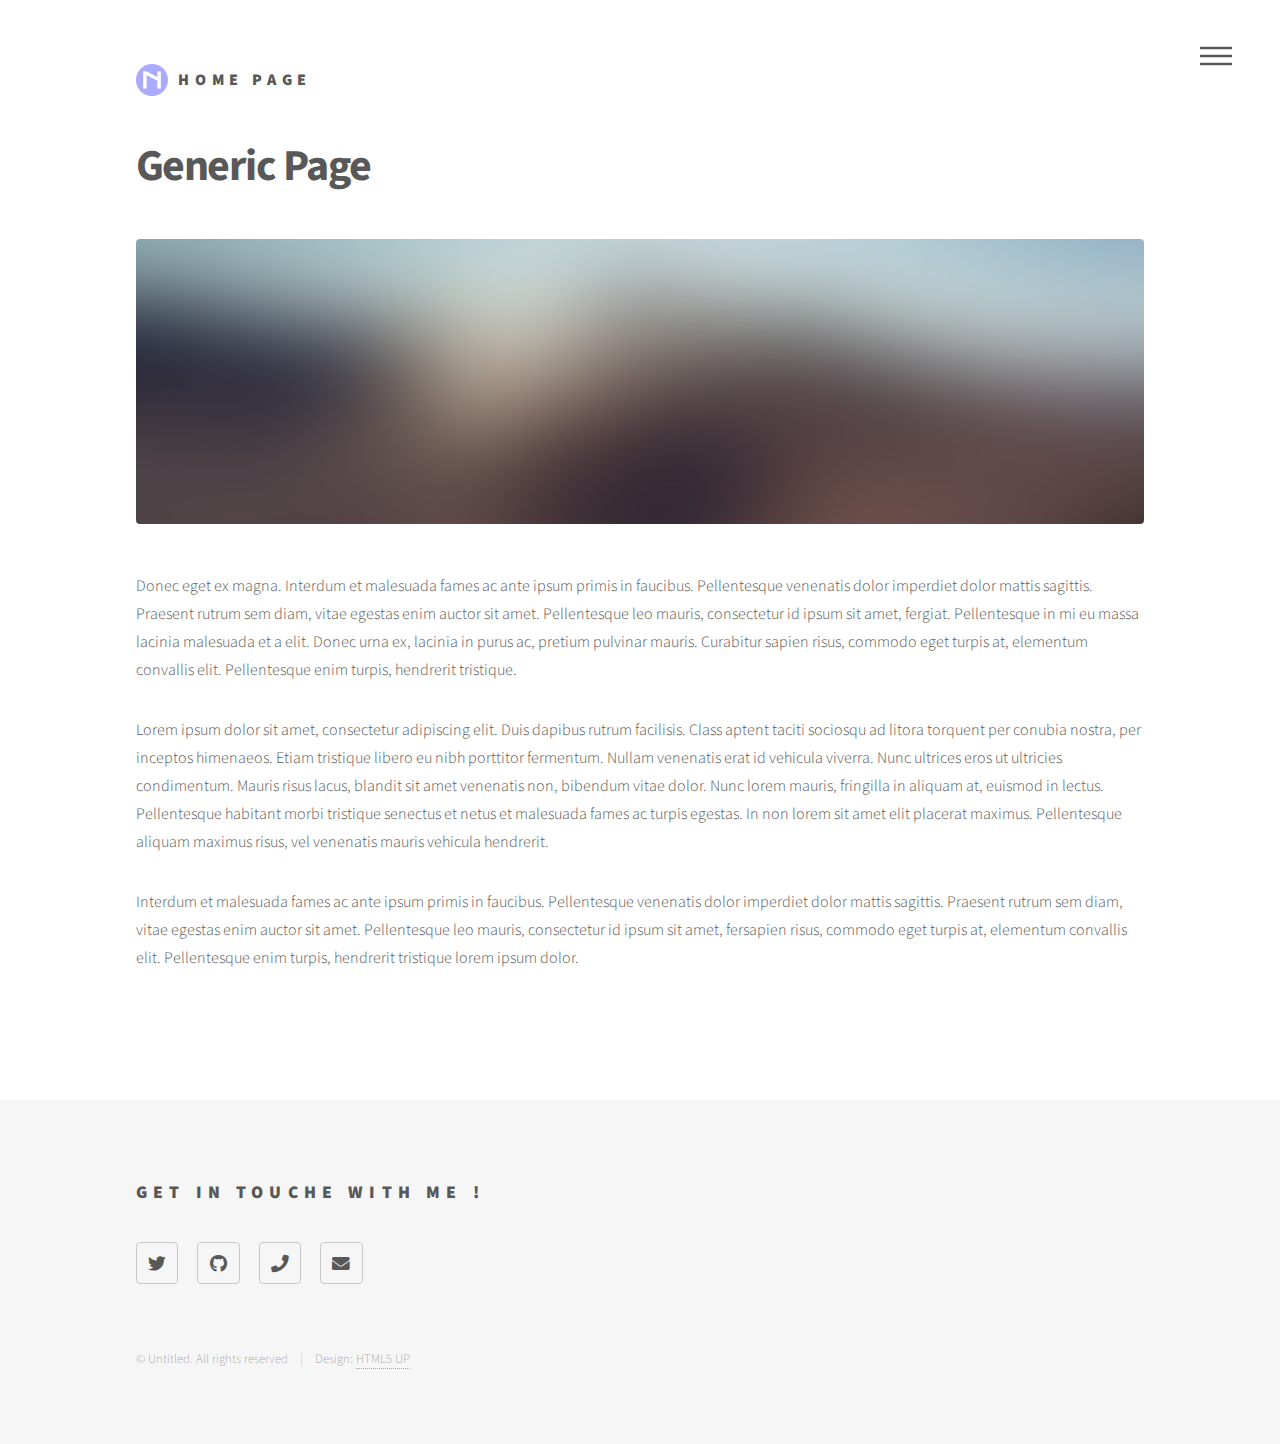
<file: noureas.html>
<!DOCTYPE HTML>
<!--
	Phantom by HTML5 UP
	html5up.net | @ajlkn
	Free for personal and commercial use under the CCA 3.0 license (html5up.net/license)
-->
<html>
	<head>
		<title>Generic - Phantom by HTML5 UP</title>
		<meta charset="utf-8" />
		<meta name="viewport" content="width=device-width, initial-scale=1, user-scalable=no" />
		<link rel="stylesheet" href="assets/css/main.css" />
		<noscript><link rel="stylesheet" href="assets/css/noscript.css" /></noscript>
	</head>
	<body class="is-preload">
		<!-- Wrapper -->
			<div id="wrapper">

				<!-- Header -->
				<header id="header">
					<div class="inner">

						<!-- Logo -->
							<a href="index.html" class="logo">
								<span class="symbol"><img src="favicon-32x32.png" alt="" /></span><span class="title">Home Page</span>
							</a>

						<!-- Nav -->
							<nav>
								<ul>
									<li><a href="#menu">Menu</a></li>
								</ul>
							</nav>

					</div>
				</header>

				<!-- Menu -->
				<nav id="menu">
					<h2>Menu</h2>
					<ul>
						<li><a href="index.html">Home</a></li>
						<li><a href="noureas.html">Noureas - Shipment Itinerary</a></li>
						<li><a href="anthill.html">Anthill - Divide and Rule</a></li>
						<li><a href="generic.html">Organosi - Improved Scheduler</a></li>
						
					</ul>
				</nav>

				<!-- Main -->
					<div id="main">
						<div class="inner">
							<h1>Generic Page</h1>
							<span class="image main"><img src="images/pic13.jpg" alt="" /></span>
							<p>Donec eget ex magna. Interdum et malesuada fames ac ante ipsum primis in faucibus. Pellentesque venenatis dolor imperdiet dolor mattis sagittis. Praesent rutrum sem diam, vitae egestas enim auctor sit amet. Pellentesque leo mauris, consectetur id ipsum sit amet, fergiat. Pellentesque in mi eu massa lacinia malesuada et a elit. Donec urna ex, lacinia in purus ac, pretium pulvinar mauris. Curabitur sapien risus, commodo eget turpis at, elementum convallis elit. Pellentesque enim turpis, hendrerit tristique.</p>
							<p>Lorem ipsum dolor sit amet, consectetur adipiscing elit. Duis dapibus rutrum facilisis. Class aptent taciti sociosqu ad litora torquent per conubia nostra, per inceptos himenaeos. Etiam tristique libero eu nibh porttitor fermentum. Nullam venenatis erat id vehicula viverra. Nunc ultrices eros ut ultricies condimentum. Mauris risus lacus, blandit sit amet venenatis non, bibendum vitae dolor. Nunc lorem mauris, fringilla in aliquam at, euismod in lectus. Pellentesque habitant morbi tristique senectus et netus et malesuada fames ac turpis egestas. In non lorem sit amet elit placerat maximus. Pellentesque aliquam maximus risus, vel venenatis mauris vehicula hendrerit.</p>
							<p>Interdum et malesuada fames ac ante ipsum primis in faucibus. Pellentesque venenatis dolor imperdiet dolor mattis sagittis. Praesent rutrum sem diam, vitae egestas enim auctor sit amet. Pellentesque leo mauris, consectetur id ipsum sit amet, fersapien risus, commodo eget turpis at, elementum convallis elit. Pellentesque enim turpis, hendrerit tristique lorem ipsum dolor.</p>
						</div>
					</div>

					<!-- Footer -->
						<footer id="footer">
							<div class="inner">
								<section>
									<h2>Get in Touche with me !</h2>
									<ul class="icons">
										<li><a href="https://twitter.com/shardedata" class="icon brands style2 fa-twitter"><span class="label">Twitter</span></a></li>
										<li><a href="https://github.com/fragdata/" class="icon brands style2 fa-github"><span class="label">GitHub</span></a></li>
										<li><a href="#icons" class="icon solid style2 fa-phone" onclick="copyPhone()"><span class="label">Phone</span></a></li>
										<li><a href="#icons" class="icon solid style2 fa-envelope" onclick="copyMail()"><span class="label">Mail</span></a></li>
									</ul>
								</section>
								<ul class="copyright">
									<li>&copy; Untitled. All rights reserved</li><li>Design: <a href="http://html5up.net">HTML5 UP</a></li>
								</ul>
							</div>
						</footer>

			</div>

		<!-- Scripts -->
			<script src="assets/js/jquery.min.js"></script>
			<script src="assets/js/browser.min.js"></script>
			<script src="assets/js/breakpoints.min.js"></script>
			<script src="assets/js/util.js"></script>
			<script src="assets/js/main.js"></script>

	</body>
</html>
</file>
<file: assets/css/noscript.css>
/*
	Phantom by HTML5 UP
	html5up.net | @ajlkn
	Free for personal and commercial use under the CCA 3.0 license (html5up.net/license)
*/

/* Tiles */

	body.is-preload .tiles article {
		-moz-transform: none;
		-webkit-transform: none;
		-ms-transform: none;
		transform: none;
		opacity: 1;
	}
</file>
<file: assets/css/main.css>
@import url(fontawesome-all.min.css);
@import url("https://fonts.googleapis.com/css?family=Source+Sans+Pro:300,700,900");

/*
	Phantom by HTML5 UP
	html5up.net | @ajlkn
	Free for personal and commercial use under the CCA 3.0 license (html5up.net/license)
*/

html, body, div, span, applet, object,
iframe, h1, h2, h3, h4, h5, h6, p, blockquote,
pre, a, abbr, acronym, address, big, cite,
code, del, dfn, em, img, ins, kbd, q, s, samp,
small, strike, strong, sub, sup, tt, var, b,
u, i, center, dl, dt, dd, ol, ul, li, fieldset,
form, label, legend, table, caption, tbody,
tfoot, thead, tr, th, td, article, aside,
canvas, details, embed, figure, figcaption,
footer, header, hgroup, menu, nav, output, ruby,
section, summary, time, mark, audio, video {
	margin: 0;
	padding: 0;
	border: 0;
	font-size: 100%;
	font: inherit;
	vertical-align: baseline;}

article, aside, details, figcaption, figure,
footer, header, hgroup, menu, nav, section {
	display: block;}

body {
	line-height: 1;
}

ol, ul {
	list-style: none;
}

blockquote, q {
	quotes: none;
}

	blockquote:before, blockquote:after, q:before, q:after {
		content: '';
		content: none;
	}

table {
	border-collapse: collapse;
	border-spacing: 0;
}

body {
	-webkit-text-size-adjust: none;
}

mark {
	background-color: transparent;
	color: inherit;
}

input::-moz-focus-inner {
	border: 0;
	padding: 0;
}

input, select, textarea {
	-moz-appearance: none;
	-webkit-appearance: none;
	-ms-appearance: none;
	appearance: none;
}

/* Basic */

	@-ms-viewport {
		width: device-width;
	}

	body {
		-ms-overflow-style: scrollbar;
	}

	@media screen and (max-width: 480px) {

		html, body {
			min-width: 320px;
		}

	}

	html {
		box-sizing: border-box;
	}

	*, *:before, *:after {
		box-sizing: inherit;
	}

	body {
		background: #ffffff;
	}

		body.is-preload *, body.is-preload *:before, body.is-preload *:after {
			-moz-animation: none !important;
			-webkit-animation: none !important;
			-ms-animation: none !important;
			animation: none !important;
			-moz-transition: none !important;
			-webkit-transition: none !important;
			-ms-transition: none !important;
			transition: none !important;
		}

/* Type */

	body, input, select, textarea {
		color: #585858;
		font-family: "Source Sans Pro", Helvetica, sans-serif;
		font-size: 16pt;
		font-weight: 300;
		line-height: 1.75;
	}

		@media screen and (max-width: 1680px) {

			body, input, select, textarea {
				font-size: 14pt;
			}

		}

		@media screen and (max-width: 1280px) {

			body, input, select, textarea {
				font-size: 12pt;
			}

		}

	a {
		-moz-transition: border-bottom-color 0.2s ease, color 0.2s ease;
		-webkit-transition: border-bottom-color 0.2s ease, color 0.2s ease;
		-ms-transition: border-bottom-color 0.2s ease, color 0.2s ease;
		transition: border-bottom-color 0.2s ease, color 0.2s ease;
		text-decoration: none;
		color: #585858;
		border-bottom: dotted 1px rgba(88, 88, 88, 0.5);
	}

		a:hover {
			border-bottom-color: transparent;
			color: #f2849e !important;
		}

	strong, b {
		font-weight: 900;
	}

	em, i {
		font-style: italic;
	}

	p {
		margin: 0 0 2em 0;
	}

	h1 {
		font-size: 2.75em;
		font-weight: 700;
		line-height: 1.3;
		margin: 0 0 1em 0;
		letter-spacing: -0.035em;
	}

		h1 a {
			color: inherit;
		}

		@media screen and (max-width: 736px) {

			h1 {
				font-size: 2em;
				margin: 0 0 1em 0;
			}

		}

		@media screen and (max-width: 360px) {

			h1 {
				font-size: 1.75em;
			}

		}

	h2, h3, h4, h5, h6 {
		font-weight: 900;
		line-height: 1.5;
		margin: 0 0 2em 0;
		text-transform: uppercase;
		letter-spacing: 0.35em;
	}

		h2 a, h3 a, h4 a, h5 a, h6 a {
			color: inherit;
		}

	h2 {
		font-size: 1.1em;
	}

	h3 {
		font-size: 1em;
	}

	h4 {
		font-size: 0.8em;
	}

	h5 {
		font-size: 0.8em;
	}

	h6 {
		font-size: 0.8em;
	}

	@media screen and (max-width: 980px) {

		h1 br, h2 br, h3 br, h4 br, h5 br, h6 br {
			display: none;
		}

	}

	@media screen and (max-width: 736px) {

		h2 {
			font-size: 1em;
		}

		h3 {
			font-size: 0.8em;
		}

	}

	sub {
		font-size: 0.8em;
		position: relative;
		top: 0.5em;
	}

	sup {
		font-size: 0.8em;
		position: relative;
		top: -0.5em;
	}

	blockquote {
		border-left: solid 4px #c9c9c9;
		font-style: italic;
		margin: 0 0 2em 0;
		padding: 0.5em 0 0.5em 2em;
	}

	code {
		background: rgba(144, 144, 144, 0.075);
		border-radius: 4px;
		border: solid 1px #c9c9c9;
		font-family: "Courier New", monospace;
		font-size: 0.9em;
		margin: 0 0.25em;
		padding: 0.25em 0.65em;
	}

	pre {
		-webkit-overflow-scrolling: touch;
		font-family: "Courier New", monospace;
		font-size: 0.9em;
		margin: 0 0 2em 0;
	}

		pre code {
			display: block;
			line-height: 1.75;
			padding: 1em 1.5em;
			overflow-x: auto;
		}

	hr {
		border: 0;
		border-bottom: solid 1px #c9c9c9;
		margin: 2em 0;
	}

		hr.major {
			margin: 3em 0;
		}

	.align-left {
		text-align: left;
	}

	.align-center {
		text-align: center;
	}

	.align-right {
		text-align: right;
	}

/* Row */

	.row {
		display: flex;
		flex-wrap: wrap;
		box-sizing: border-box;
		align-items: stretch;
	}

		.row > * {
			box-sizing: border-box;
		}

		.row.gtr-uniform > * > :last-child {
			margin-bottom: 0;
		}

		.row.aln-left {
			justify-content: flex-start;
		}

		.row.aln-center {
			justify-content: center;
		}

		.row.aln-right {
			justify-content: flex-end;
		}

		.row.aln-top {
			align-items: flex-start;
		}

		.row.aln-middle {
			align-items: center;
		}

		.row.aln-bottom {
			align-items: flex-end;
		}

		.row > .imp {
			order: -1;
		}

		.row > .col-1 {
			width: 8.33333%;
		}

		.row > .off-1 {
			margin-left: 8.33333%;
		}

		.row > .col-2 {
			width: 16.66667%;
		}

		.row > .off-2 {
			margin-left: 16.66667%;
		}

		.row > .col-3 {
			width: 25%;
		}

		.row > .off-3 {
			margin-left: 25%;
		}

		.row > .col-4 {
			width: 33.33333%;
		}

		.row > .off-4 {
			margin-left: 33.33333%;
		}

		.row > .col-5 {
			width: 41.66667%;
		}

		.row > .off-5 {
			margin-left: 41.66667%;
		}

		.row > .col-6 {
			width: 50%;
		}

		.row > .off-6 {
			margin-left: 50%;
		}

		.row > .col-7 {
			width: 58.33333%;
		}

		.row > .off-7 {
			margin-left: 58.33333%;
		}

		.row > .col-8 {
			width: 66.66667%;
		}

		.row > .off-8 {
			margin-left: 66.66667%;
		}

		.row > .col-9 {
			width: 75%;
		}

		.row > .off-9 {
			margin-left: 75%;
		}

		.row > .col-10 {
			width: 83.33333%;
		}

		.row > .off-10 {
			margin-left: 83.33333%;
		}

		.row > .col-11 {
			width: 91.66667%;
		}

		.row > .off-11 {
			margin-left: 91.66667%;
		}

		.row > .col-12 {
			width: 100%;
		}

		.row > .off-12 {
			margin-left: 100%;
		}

		.row.gtr-0 {
			margin-top: 0;
			margin-left: 0em;
		}

			.row.gtr-0 > * {
				padding: 0 0 0 0em;
			}

			.row.gtr-0.gtr-uniform {
				margin-top: 0em;
			}

				.row.gtr-0.gtr-uniform > * {
					padding-top: 0em;
				}

		.row.gtr-25 {
			margin-top: 0;
			margin-left: -0.5em;
		}

			.row.gtr-25 > * {
				padding: 0 0 0 0.5em;
			}

			.row.gtr-25.gtr-uniform {
				margin-top: -0.5em;
			}

				.row.gtr-25.gtr-uniform > * {
					padding-top: 0.5em;
				}

		.row.gtr-50 {
			margin-top: 0;
			margin-left: -1em;
		}

			.row.gtr-50 > * {
				padding: 0 0 0 1em;
			}

			.row.gtr-50.gtr-uniform {
				margin-top: -1em;
			}

				.row.gtr-50.gtr-uniform > * {
					padding-top: 1em;
				}

		.row {
			margin-top: 0;
			margin-left: -2em;
		}

			.row > * {
				padding: 0 0 0 2em;
			}

			.row.gtr-uniform {
				margin-top: -2em;
			}

				.row.gtr-uniform > * {
					padding-top: 2em;
				}

		.row.gtr-150 {
			margin-top: 0;
			margin-left: -3em;
		}

			.row.gtr-150 > * {
				padding: 0 0 0 3em;
			}

			.row.gtr-150.gtr-uniform {
				margin-top: -3em;
			}

				.row.gtr-150.gtr-uniform > * {
					padding-top: 3em;
				}

		.row.gtr-200 {
			margin-top: 0;
			margin-left: -4em;
		}

			.row.gtr-200 > * {
				padding: 0 0 0 4em;
			}

			.row.gtr-200.gtr-uniform {
				margin-top: -4em;
			}

				.row.gtr-200.gtr-uniform > * {
					padding-top: 4em;
				}

		@media screen and (max-width: 1680px) {

			.row {
				display: flex;
				flex-wrap: wrap;
				box-sizing: border-box;
				align-items: stretch;
			}

				.row > * {
					box-sizing: border-box;
				}

				.row.gtr-uniform > * > :last-child {
					margin-bottom: 0;
				}

				.row.aln-left {
					justify-content: flex-start;
				}

				.row.aln-center {
					justify-content: center;
				}

				.row.aln-right {
					justify-content: flex-end;
				}

				.row.aln-top {
					align-items: flex-start;
				}

				.row.aln-middle {
					align-items: center;
				}

				.row.aln-bottom {
					align-items: flex-end;
				}

				.row > .imp-xlarge {
					order: -1;
				}

				.row > .col-1-xlarge {
					width: 8.33333%;
				}

				.row > .off-1-xlarge {
					margin-left: 8.33333%;
				}

				.row > .col-2-xlarge {
					width: 16.66667%;
				}

				.row > .off-2-xlarge {
					margin-left: 16.66667%;
				}

				.row > .col-3-xlarge {
					width: 25%;
				}

				.row > .off-3-xlarge {
					margin-left: 25%;
				}

				.row > .col-4-xlarge {
					width: 33.33333%;
				}

				.row > .off-4-xlarge {
					margin-left: 33.33333%;
				}

				.row > .col-5-xlarge {
					width: 41.66667%;
				}

				.row > .off-5-xlarge {
					margin-left: 41.66667%;
				}

				.row > .col-6-xlarge {
					width: 50%;
				}

				.row > .off-6-xlarge {
					margin-left: 50%;
				}

				.row > .col-7-xlarge {
					width: 58.33333%;
				}

				.row > .off-7-xlarge {
					margin-left: 58.33333%;
				}

				.row > .col-8-xlarge {
					width: 66.66667%;
				}

				.row > .off-8-xlarge {
					margin-left: 66.66667%;
				}

				.row > .col-9-xlarge {
					width: 75%;
				}

				.row > .off-9-xlarge {
					margin-left: 75%;
				}

				.row > .col-10-xlarge {
					width: 83.33333%;
				}

				.row > .off-10-xlarge {
					margin-left: 83.33333%;
				}

				.row > .col-11-xlarge {
					width: 91.66667%;
				}

				.row > .off-11-xlarge {
					margin-left: 91.66667%;
				}

				.row > .col-12-xlarge {
					width: 100%;
				}

				.row > .off-12-xlarge {
					margin-left: 100%;
				}

				.row.gtr-0 {
					margin-top: 0;
					margin-left: 0em;
				}

					.row.gtr-0 > * {
						padding: 0 0 0 0em;
					}

					.row.gtr-0.gtr-uniform {
						margin-top: 0em;
					}

						.row.gtr-0.gtr-uniform > * {
							padding-top: 0em;
						}

				.row.gtr-25 {
					margin-top: 0;
					margin-left: -0.5em;
				}

					.row.gtr-25 > * {
						padding: 0 0 0 0.5em;
					}

					.row.gtr-25.gtr-uniform {
						margin-top: -0.5em;
					}

						.row.gtr-25.gtr-uniform > * {
							padding-top: 0.5em;
						}

				.row.gtr-50 {
					margin-top: 0;
					margin-left: -1em;
				}

					.row.gtr-50 > * {
						padding: 0 0 0 1em;
					}

					.row.gtr-50.gtr-uniform {
						margin-top: -1em;
					}

						.row.gtr-50.gtr-uniform > * {
							padding-top: 1em;
						}

				.row {
					margin-top: 0;
					margin-left: -2em;
				}

					.row > * {
						padding: 0 0 0 2em;
					}

					.row.gtr-uniform {
						margin-top: -2em;
					}

						.row.gtr-uniform > * {
							padding-top: 2em;
						}

				.row.gtr-150 {
					margin-top: 0;
					margin-left: -3em;
				}

					.row.gtr-150 > * {
						padding: 0 0 0 3em;
					}

					.row.gtr-150.gtr-uniform {
						margin-top: -3em;
					}

						.row.gtr-150.gtr-uniform > * {
							padding-top: 3em;
						}

				.row.gtr-200 {
					margin-top: 0;
					margin-left: -4em;
				}

					.row.gtr-200 > * {
						padding: 0 0 0 4em;
					}

					.row.gtr-200.gtr-uniform {
						margin-top: -4em;
					}

						.row.gtr-200.gtr-uniform > * {
							padding-top: 4em;
						}

		}

		@media screen and (max-width: 1280px) {

			.row {
				display: flex;
				flex-wrap: wrap;
				box-sizing: border-box;
				align-items: stretch;
			}

				.row > * {
					box-sizing: border-box;
				}

				.row.gtr-uniform > * > :last-child {
					margin-bottom: 0;
				}

				.row.aln-left {
					justify-content: flex-start;
				}

				.row.aln-center {
					justify-content: center;
				}

				.row.aln-right {
					justify-content: flex-end;
				}

				.row.aln-top {
					align-items: flex-start;
				}

				.row.aln-middle {
					align-items: center;
				}

				.row.aln-bottom {
					align-items: flex-end;
				}

				.row > .imp-large {
					order: -1;
				}

				.row > .col-1-large {
					width: 8.33333%;
				}

				.row > .off-1-large {
					margin-left: 8.33333%;
				}

				.row > .col-2-large {
					width: 16.66667%;
				}

				.row > .off-2-large {
					margin-left: 16.66667%;
				}

				.row > .col-3-large {
					width: 25%;
				}

				.row > .off-3-large {
					margin-left: 25%;
				}

				.row > .col-4-large {
					width: 33.33333%;
				}

				.row > .off-4-large {
					margin-left: 33.33333%;
				}

				.row > .col-5-large {
					width: 41.66667%;
				}

				.row > .off-5-large {
					margin-left: 41.66667%;
				}

				.row > .col-6-large {
					width: 50%;
				}

				.row > .off-6-large {
					margin-left: 50%;
				}

				.row > .col-7-large {
					width: 58.33333%;
				}

				.row > .off-7-large {
					margin-left: 58.33333%;
				}

				.row > .col-8-large {
					width: 66.66667%;
				}

				.row > .off-8-large {
					margin-left: 66.66667%;
				}

				.row > .col-9-large {
					width: 75%;
				}

				.row > .off-9-large {
					margin-left: 75%;
				}

				.row > .col-10-large {
					width: 83.33333%;
				}

				.row > .off-10-large {
					margin-left: 83.33333%;
				}

				.row > .col-11-large {
					width: 91.66667%;
				}

				.row > .off-11-large {
					margin-left: 91.66667%;
				}

				.row > .col-12-large {
					width: 100%;
				}

				.row > .off-12-large {
					margin-left: 100%;
				}

				.row.gtr-0 {
					margin-top: 0;
					margin-left: 0em;
				}

					.row.gtr-0 > * {
						padding: 0 0 0 0em;
					}

					.row.gtr-0.gtr-uniform {
						margin-top: 0em;
					}

						.row.gtr-0.gtr-uniform > * {
							padding-top: 0em;
						}

				.row.gtr-25 {
					margin-top: 0;
					margin-left: -0.5em;
				}

					.row.gtr-25 > * {
						padding: 0 0 0 0.5em;
					}

					.row.gtr-25.gtr-uniform {
						margin-top: -0.5em;
					}

						.row.gtr-25.gtr-uniform > * {
							padding-top: 0.5em;
						}

				.row.gtr-50 {
					margin-top: 0;
					margin-left: -1em;
				}

					.row.gtr-50 > * {
						padding: 0 0 0 1em;
					}

					.row.gtr-50.gtr-uniform {
						margin-top: -1em;
					}

						.row.gtr-50.gtr-uniform > * {
							padding-top: 1em;
						}

				.row {
					margin-top: 0;
					margin-left: -2em;
				}

					.row > * {
						padding: 0 0 0 2em;
					}

					.row.gtr-uniform {
						margin-top: -2em;
					}

						.row.gtr-uniform > * {
							padding-top: 2em;
						}

				.row.gtr-150 {
					margin-top: 0;
					margin-left: -3em;
				}

					.row.gtr-150 > * {
						padding: 0 0 0 3em;
					}

					.row.gtr-150.gtr-uniform {
						margin-top: -3em;
					}

						.row.gtr-150.gtr-uniform > * {
							padding-top: 3em;
						}

				.row.gtr-200 {
					margin-top: 0;
					margin-left: -4em;
				}

					.row.gtr-200 > * {
						padding: 0 0 0 4em;
					}

					.row.gtr-200.gtr-uniform {
						margin-top: -4em;
					}

						.row.gtr-200.gtr-uniform > * {
							padding-top: 4em;
						}

		}

		@media screen and (max-width: 980px) {

			.row {
				display: flex;
				flex-wrap: wrap;
				box-sizing: border-box;
				align-items: stretch;
			}

				.row > * {
					box-sizing: border-box;
				}

				.row.gtr-uniform > * > :last-child {
					margin-bottom: 0;
				}

				.row.aln-left {
					justify-content: flex-start;
				}

				.row.aln-center {
					justify-content: center;
				}

				.row.aln-right {
					justify-content: flex-end;
				}

				.row.aln-top {
					align-items: flex-start;
				}

				.row.aln-middle {
					align-items: center;
				}

				.row.aln-bottom {
					align-items: flex-end;
				}

				.row > .imp-medium {
					order: -1;
				}

				.row > .col-1-medium {
					width: 8.33333%;
				}

				.row > .off-1-medium {
					margin-left: 8.33333%;
				}

				.row > .col-2-medium {
					width: 16.66667%;
				}

				.row > .off-2-medium {
					margin-left: 16.66667%;
				}

				.row > .col-3-medium {
					width: 25%;
				}

				.row > .off-3-medium {
					margin-left: 25%;
				}

				.row > .col-4-medium {
					width: 33.33333%;
				}

				.row > .off-4-medium {
					margin-left: 33.33333%;
				}

				.row > .col-5-medium {
					width: 41.66667%;
				}

				.row > .off-5-medium {
					margin-left: 41.66667%;
				}

				.row > .col-6-medium {
					width: 50%;
				}

				.row > .off-6-medium {
					margin-left: 50%;
				}

				.row > .col-7-medium {
					width: 58.33333%;
				}

				.row > .off-7-medium {
					margin-left: 58.33333%;
				}

				.row > .col-8-medium {
					width: 66.66667%;
				}

				.row > .off-8-medium {
					margin-left: 66.66667%;
				}

				.row > .col-9-medium {
					width: 75%;
				}

				.row > .off-9-medium {
					margin-left: 75%;
				}

				.row > .col-10-medium {
					width: 83.33333%;
				}

				.row > .off-10-medium {
					margin-left: 83.33333%;
				}

				.row > .col-11-medium {
					width: 91.66667%;
				}

				.row > .off-11-medium {
					margin-left: 91.66667%;
				}

				.row > .col-12-medium {
					width: 100%;
				}

				.row > .off-12-medium {
					margin-left: 100%;
				}

				.row.gtr-0 {
					margin-top: 0;
					margin-left: 0em;
				}

					.row.gtr-0 > * {
						padding: 0 0 0 0em;
					}

					.row.gtr-0.gtr-uniform {
						margin-top: 0em;
					}

						.row.gtr-0.gtr-uniform > * {
							padding-top: 0em;
						}

				.row.gtr-25 {
					margin-top: 0;
					margin-left: -0.375em;
				}

					.row.gtr-25 > * {
						padding: 0 0 0 0.375em;
					}

					.row.gtr-25.gtr-uniform {
						margin-top: -0.375em;
					}

						.row.gtr-25.gtr-uniform > * {
							padding-top: 0.375em;
						}

				.row.gtr-50 {
					margin-top: 0;
					margin-left: -0.75em;
				}

					.row.gtr-50 > * {
						padding: 0 0 0 0.75em;
					}

					.row.gtr-50.gtr-uniform {
						margin-top: -0.75em;
					}

						.row.gtr-50.gtr-uniform > * {
							padding-top: 0.75em;
						}

				.row {
					margin-top: 0;
					margin-left: -1.5em;
				}

					.row > * {
						padding: 0 0 0 1.5em;
					}

					.row.gtr-uniform {
						margin-top: -1.5em;
					}

						.row.gtr-uniform > * {
							padding-top: 1.5em;
						}

				.row.gtr-150 {
					margin-top: 0;
					margin-left: -2.25em;
				}

					.row.gtr-150 > * {
						padding: 0 0 0 2.25em;
					}

					.row.gtr-150.gtr-uniform {
						margin-top: -2.25em;
					}

						.row.gtr-150.gtr-uniform > * {
							padding-top: 2.25em;
						}

				.row.gtr-200 {
					margin-top: 0;
					margin-left: -3em;
				}

					.row.gtr-200 > * {
						padding: 0 0 0 3em;
					}

					.row.gtr-200.gtr-uniform {
						margin-top: -3em;
					}

						.row.gtr-200.gtr-uniform > * {
							padding-top: 3em;
						}

		}

		@media screen and (max-width: 736px) {

			.row {
				display: flex;
				flex-wrap: wrap;
				box-sizing: border-box;
				align-items: stretch;
			}

				.row > * {
					box-sizing: border-box;
				}

				.row.gtr-uniform > * > :last-child {
					margin-bottom: 0;
				}

				.row.aln-left {
					justify-content: flex-start;
				}

				.row.aln-center {
					justify-content: center;
				}

				.row.aln-right {
					justify-content: flex-end;
				}

				.row.aln-top {
					align-items: flex-start;
				}

				.row.aln-middle {
					align-items: center;
				}

				.row.aln-bottom {
					align-items: flex-end;
				}

				.row > .imp-small {
					order: -1;
				}

				.row > .col-1-small {
					width: 8.33333%;
				}

				.row > .off-1-small {
					margin-left: 8.33333%;
				}

				.row > .col-2-small {
					width: 16.66667%;
				}

				.row > .off-2-small {
					margin-left: 16.66667%;
				}

				.row > .col-3-small {
					width: 25%;
				}

				.row > .off-3-small {
					margin-left: 25%;
				}

				.row > .col-4-small {
					width: 33.33333%;
				}

				.row > .off-4-small {
					margin-left: 33.33333%;
				}

				.row > .col-5-small {
					width: 41.66667%;
				}

				.row > .off-5-small {
					margin-left: 41.66667%;
				}

				.row > .col-6-small {
					width: 50%;
				}

				.row > .off-6-small {
					margin-left: 50%;
				}

				.row > .col-7-small {
					width: 58.33333%;
				}

				.row > .off-7-small {
					margin-left: 58.33333%;
				}

				.row > .col-8-small {
					width: 66.66667%;
				}

				.row > .off-8-small {
					margin-left: 66.66667%;
				}

				.row > .col-9-small {
					width: 75%;
				}

				.row > .off-9-small {
					margin-left: 75%;
				}

				.row > .col-10-small {
					width: 83.33333%;
				}

				.row > .off-10-small {
					margin-left: 83.33333%;
				}

				.row > .col-11-small {
					width: 91.66667%;
				}

				.row > .off-11-small {
					margin-left: 91.66667%;
				}

				.row > .col-12-small {
					width: 100%;
				}

				.row > .off-12-small {
					margin-left: 100%;
				}

				.row.gtr-0 {
					margin-top: 0;
					margin-left: 0em;
				}

					.row.gtr-0 > * {
						padding: 0 0 0 0em;
					}

					.row.gtr-0.gtr-uniform {
						margin-top: 0em;
					}

						.row.gtr-0.gtr-uniform > * {
							padding-top: 0em;
						}

				.row.gtr-25 {
					margin-top: 0;
					margin-left: -0.25em;
				}

					.row.gtr-25 > * {
						padding: 0 0 0 0.25em;
					}

					.row.gtr-25.gtr-uniform {
						margin-top: -0.25em;
					}

						.row.gtr-25.gtr-uniform > * {
							padding-top: 0.25em;
						}

				.row.gtr-50 {
					margin-top: 0;
					margin-left: -0.5em;
				}

					.row.gtr-50 > * {
						padding: 0 0 0 0.5em;
					}

					.row.gtr-50.gtr-uniform {
						margin-top: -0.5em;
					}

						.row.gtr-50.gtr-uniform > * {
							padding-top: 0.5em;
						}

				.row {
					margin-top: 0;
					margin-left: -1em;
				}

					.row > * {
						padding: 0 0 0 1em;
					}

					.row.gtr-uniform {
						margin-top: -1em;
					}

						.row.gtr-uniform > * {
							padding-top: 1em;
						}

				.row.gtr-150 {
					margin-top: 0;
					margin-left: -1.5em;
				}

					.row.gtr-150 > * {
						padding: 0 0 0 1.5em;
					}

					.row.gtr-150.gtr-uniform {
						margin-top: -1.5em;
					}

						.row.gtr-150.gtr-uniform > * {
							padding-top: 1.5em;
						}

				.row.gtr-200 {
					margin-top: 0;
					margin-left: -2em;
				}

					.row.gtr-200 > * {
						padding: 0 0 0 2em;
					}

					.row.gtr-200.gtr-uniform {
						margin-top: -2em;
					}

						.row.gtr-200.gtr-uniform > * {
							padding-top: 2em;
						}

		}

		@media screen and (max-width: 480px) {

			.row {
				display: flex;
				flex-wrap: wrap;
				box-sizing: border-box;
				align-items: stretch;
			}

				.row > * {
					box-sizing: border-box;
				}

				.row.gtr-uniform > * > :last-child {
					margin-bottom: 0;
				}

				.row.aln-left {
					justify-content: flex-start;
				}

				.row.aln-center {
					justify-content: center;
				}

				.row.aln-right {
					justify-content: flex-end;
				}

				.row.aln-top {
					align-items: flex-start;
				}

				.row.aln-middle {
					align-items: center;
				}

				.row.aln-bottom {
					align-items: flex-end;
				}

				.row > .imp-xsmall {
					order: -1;
				}

				.row > .col-1-xsmall {
					width: 8.33333%;
				}

				.row > .off-1-xsmall {
					margin-left: 8.33333%;
				}

				.row > .col-2-xsmall {
					width: 16.66667%;
				}

				.row > .off-2-xsmall {
					margin-left: 16.66667%;
				}

				.row > .col-3-xsmall {
					width: 25%;
				}

				.row > .off-3-xsmall {
					margin-left: 25%;
				}

				.row > .col-4-xsmall {
					width: 33.33333%;
				}

				.row > .off-4-xsmall {
					margin-left: 33.33333%;
				}

				.row > .col-5-xsmall {
					width: 41.66667%;
				}

				.row > .off-5-xsmall {
					margin-left: 41.66667%;
				}

				.row > .col-6-xsmall {
					width: 50%;
				}

				.row > .off-6-xsmall {
					margin-left: 50%;
				}

				.row > .col-7-xsmall {
					width: 58.33333%;
				}

				.row > .off-7-xsmall {
					margin-left: 58.33333%;
				}

				.row > .col-8-xsmall {
					width: 66.66667%;
				}

				.row > .off-8-xsmall {
					margin-left: 66.66667%;
				}

				.row > .col-9-xsmall {
					width: 75%;
				}

				.row > .off-9-xsmall {
					margin-left: 75%;
				}

				.row > .col-10-xsmall {
					width: 83.33333%;
				}

				.row > .off-10-xsmall {
					margin-left: 83.33333%;
				}

				.row > .col-11-xsmall {
					width: 91.66667%;
				}

				.row > .off-11-xsmall {
					margin-left: 91.66667%;
				}

				.row > .col-12-xsmall {
					width: 100%;
				}

				.row > .off-12-xsmall {
					margin-left: 100%;
				}

				.row.gtr-0 {
					margin-top: 0;
					margin-left: 0em;
				}

					.row.gtr-0 > * {
						padding: 0 0 0 0em;
					}

					.row.gtr-0.gtr-uniform {
						margin-top: 0em;
					}

						.row.gtr-0.gtr-uniform > * {
							padding-top: 0em;
						}

				.row.gtr-25 {
					margin-top: 0;
					margin-left: -0.25em;
				}

					.row.gtr-25 > * {
						padding: 0 0 0 0.25em;
					}

					.row.gtr-25.gtr-uniform {
						margin-top: -0.25em;
					}

						.row.gtr-25.gtr-uniform > * {
							padding-top: 0.25em;
						}

				.row.gtr-50 {
					margin-top: 0;
					margin-left: -0.5em;
				}

					.row.gtr-50 > * {
						padding: 0 0 0 0.5em;
					}

					.row.gtr-50.gtr-uniform {
						margin-top: -0.5em;
					}

						.row.gtr-50.gtr-uniform > * {
							padding-top: 0.5em;
						}

				.row {
					margin-top: 0;
					margin-left: -1em;
				}

					.row > * {
						padding: 0 0 0 1em;
					}

					.row.gtr-uniform {
						margin-top: -1em;
					}

						.row.gtr-uniform > * {
							padding-top: 1em;
						}

				.row.gtr-150 {
					margin-top: 0;
					margin-left: -1.5em;
				}

					.row.gtr-150 > * {
						padding: 0 0 0 1.5em;
					}

					.row.gtr-150.gtr-uniform {
						margin-top: -1.5em;
					}

						.row.gtr-150.gtr-uniform > * {
							padding-top: 1.5em;
						}

				.row.gtr-200 {
					margin-top: 0;
					margin-left: -2em;
				}

					.row.gtr-200 > * {
						padding: 0 0 0 2em;
					}

					.row.gtr-200.gtr-uniform {
						margin-top: -2em;
					}

						.row.gtr-200.gtr-uniform > * {
							padding-top: 2em;
						}

		}

/* Section/Article */

	section.special, article.special {
		text-align: center;
	}

	header p {
		margin-top: -1em;
	}

	@media screen and (max-width: 736px) {

		header p {
			margin-top: 0;
		}

	}

/* Icon */

	.icon {
		text-decoration: none;
		border-bottom: none;
		position: relative;
	}

		.icon:before {
			-moz-osx-font-smoothing: grayscale;
			-webkit-font-smoothing: antialiased;
			display: inline-block;
			font-style: normal;
			font-variant: normal;
			text-rendering: auto;
			line-height: 1;
			text-transform: none !important;
			font-family: 'Font Awesome 5 Free';
			font-weight: 400;
		}

		.icon > .label {
			display: none;
		}

		.icon:before {
			line-height: inherit;
		}

		.icon.solid:before {
			font-weight: 900;
		}

		.icon.brands:before {
			font-family: 'Font Awesome 5 Brands';
		}

		.icon.style2 {
			-moz-transition: background-color 0.2s ease-in-out, color 0.2s ease-in-out, border-color 0.2s ease-in-out;
			-webkit-transition: background-color 0.2s ease-in-out, color 0.2s ease-in-out, border-color 0.2s ease-in-out;
			-ms-transition: background-color 0.2s ease-in-out, color 0.2s ease-in-out, border-color 0.2s ease-in-out;
			transition: background-color 0.2s ease-in-out, color 0.2s ease-in-out, border-color 0.2s ease-in-out;
			background-color: transparent;
			border: solid 1px #c9c9c9;
			border-radius: 4px;
			width: 2.65em;
			height: 2.65em;
			display: inline-block;
			text-align: center;
			line-height: 2.65em;
			color: inherit;
		}

			.icon.style2:before {
				font-size: 1.1em;
			}

			.icon.style2:hover {
				color: #f2849e;
				border-color: #f2849e;
			}

			.icon.style2:active {
				background-color: rgba(242, 132, 158, 0.1);
			}

/* List */

	ol {
		list-style: decimal;
		margin: 0 0 2em 0;
		padding-left: 1.25em;
	}

		ol li {
			padding-left: 0.25em;
		}

	ul {
		list-style: disc;
		margin: 0 0 2em 0;
		padding-left: 1em;
	}

		ul li {
			padding-left: 0.5em;
		}

		ul.alt {
			list-style: none;
			padding-left: 0;
		}

			ul.alt li {
				border-top: solid 1px #c9c9c9;
				padding: 0.5em 0;
			}

				ul.alt li:first-child {
					border-top: 0;
					padding-top: 0;
				}

	dl {
		margin: 0 0 2em 0;
	}

		dl dt {
			display: block;
			font-weight: 900;
			margin: 0 0 1em 0;
		}

		dl dd {
			margin-left: 2em;
		}

/* Actions */

	ul.actions {
		display: -moz-flex;
		display: -webkit-flex;
		display: -ms-flex;
		display: flex;
		cursor: default;
		list-style: none;
		margin-left: -1em;
		padding-left: 0;
	}

		ul.actions li {
			padding: 0 0 0 1em;
			vertical-align: middle;
		}

		ul.actions.special {
			-moz-justify-content: center;
			-webkit-justify-content: center;
			-ms-justify-content: center;
			justify-content: center;
			width: 100%;
			margin-left: 0;
		}

			ul.actions.special li:first-child {
				padding-left: 0;
			}

		ul.actions.stacked {
			-moz-flex-direction: column;
			-webkit-flex-direction: column;
			-ms-flex-direction: column;
			flex-direction: column;
			margin-left: 0;
		}

			ul.actions.stacked li {
				padding: 1.3em 0 0 0;
			}

				ul.actions.stacked li:first-child {
					padding-top: 0;
				}

		ul.actions.fit {
			width: calc(100% + 1em);
		}

			ul.actions.fit li {
				-moz-flex-grow: 1;
				-webkit-flex-grow: 1;
				-ms-flex-grow: 1;
				flex-grow: 1;
				-moz-flex-shrink: 1;
				-webkit-flex-shrink: 1;
				-ms-flex-shrink: 1;
				flex-shrink: 1;
				width: 100%;
			}

				ul.actions.fit li > * {
					width: 100%;
				}

			ul.actions.fit.stacked {
				width: 100%;
			}

		@media screen and (max-width: 480px) {

			ul.actions:not(.fixed) {
				-moz-flex-direction: column;
				-webkit-flex-direction: column;
				-ms-flex-direction: column;
				flex-direction: column;
				margin-left: 0;
				width: 100% !important;
			}

				ul.actions:not(.fixed) li {
					-moz-flex-grow: 1;
					-webkit-flex-grow: 1;
					-ms-flex-grow: 1;
					flex-grow: 1;
					-moz-flex-shrink: 1;
					-webkit-flex-shrink: 1;
					-ms-flex-shrink: 1;
					flex-shrink: 1;
					padding: 1em 0 0 0;
					text-align: center;
					width: 100%;
				}

					ul.actions:not(.fixed) li > * {
						width: 100%;
					}

					ul.actions:not(.fixed) li:first-child {
						padding-top: 0;
					}

					ul.actions:not(.fixed) li input[type="submit"],
					ul.actions:not(.fixed) li input[type="reset"],
					ul.actions:not(.fixed) li input[type="button"],
					ul.actions:not(.fixed) li button,
					ul.actions:not(.fixed) li .button {
						width: 100%;
					}

						ul.actions:not(.fixed) li input[type="submit"].icon:before,
						ul.actions:not(.fixed) li input[type="reset"].icon:before,
						ul.actions:not(.fixed) li input[type="button"].icon:before,
						ul.actions:not(.fixed) li button.icon:before,
						ul.actions:not(.fixed) li .button.icon:before {
							margin-left: -0.5rem;
						}

		}

/* Icons */

	ul.icons {
		cursor: default;
		list-style: none;
		padding-left: 0;
		margin: -1em 0 2em -1em;
	}

		ul.icons li {
			display: inline-block;
			padding: 1em 0 0 1em;
		}

/* Form */

	form {
		margin: 0 0 2em 0;
		overflow-x: hidden;
	}

		form > :last-child {
			margin-bottom: 0;
		}

		form > .fields {
			display: -moz-flex;
			display: -webkit-flex;
			display: -ms-flex;
			display: flex;
			-moz-flex-wrap: wrap;
			-webkit-flex-wrap: wrap;
			-ms-flex-wrap: wrap;
			flex-wrap: wrap;
			width: calc(100% + 3em);
			margin: -1.5em 0 2em -1.5em;
		}

			form > .fields > .field {
				-moz-flex-grow: 0;
				-webkit-flex-grow: 0;
				-ms-flex-grow: 0;
				flex-grow: 0;
				-moz-flex-shrink: 0;
				-webkit-flex-shrink: 0;
				-ms-flex-shrink: 0;
				flex-shrink: 0;
				padding: 1.5em 0 0 1.5em;
				width: calc(100% - 1.5em);
			}

				form > .fields > .field.half {
					width: calc(50% - 0.75em);
				}

				form > .fields > .field.third {
					width: calc(100%/3 - 0.5em);
				}

				form > .fields > .field.quarter {
					width: calc(25% - 0.375em);
				}

		@media screen and (max-width: 480px) {

			form > .fields {
				width: calc(100% + 3em);
				margin: -1.5em 0 2em -1.5em;
			}

				form > .fields > .field {
					padding: 1.5em 0 0 1.5em;
					width: calc(100% - 1.5em);
				}

					form > .fields > .field.half {
						width: calc(100% - 1.5em);
					}

					form > .fields > .field.third {
						width: calc(100% - 1.5em);
					}

					form > .fields > .field.quarter {
						width: calc(100% - 1.5em);
					}

		}

	label {
		display: block;
		font-size: 0.9em;
		font-weight: 900;
		margin: 0 0 1em 0;
	}

	input[type="text"],
	input[type="password"],
	input[type="email"],
	input[type="tel"],
	select,
	textarea {
		-moz-appearance: none;
		-webkit-appearance: none;
		-ms-appearance: none;
		appearance: none;
		background-color: transparent;
		border: none;
		border-radius: 0;
		border-bottom: solid 1px #c9c9c9;
		color: inherit;
		display: block;
		outline: 0;
		padding: 0;
		text-decoration: none;
		width: 100%;
	}

		input[type="text"]:invalid,
		input[type="password"]:invalid,
		input[type="email"]:invalid,
		input[type="tel"]:invalid,
		select:invalid,
		textarea:invalid {
			box-shadow: none;
		}

		input[type="text"]:focus,
		input[type="password"]:focus,
		input[type="email"]:focus,
		input[type="tel"]:focus,
		select:focus,
		textarea:focus {
			border-bottom-color: #f2849e;
			box-shadow: inset 0 -1px 0 0 #f2849e;
		}

	select {
		background-image: url("data:image/svg+xml;charset=utf8,%3Csvg xmlns='http://www.w3.org/2000/svg' width='40' height='40' preserveAspectRatio='none' viewBox='0 0 40 40'%3E%3Cpath d='M9.4,12.3l10.4,10.4l10.4-10.4c0.2-0.2,0.5-0.4,0.9-0.4c0.3,0,0.6,0.1,0.9,0.4l3.3,3.3c0.2,0.2,0.4,0.5,0.4,0.9 c0,0.4-0.1,0.6-0.4,0.9L20.7,31.9c-0.2,0.2-0.5,0.4-0.9,0.4c-0.3,0-0.6-0.1-0.9-0.4L4.3,17.3c-0.2-0.2-0.4-0.5-0.4-0.9 c0-0.4,0.1-0.6,0.4-0.9l3.3-3.3c0.2-0.2,0.5-0.4,0.9-0.4S9.1,12.1,9.4,12.3z' fill='%23c9c9c9' /%3E%3C/svg%3E");
		background-size: 1.25rem;
		background-repeat: no-repeat;
		background-position: calc(100% - 1rem) center;
		height: 3em;
		padding-right: 3em;
		text-overflow: ellipsis;
	}

		select option {
			background: #ffffff;
		}

		select:focus::-ms-value {
			background-color: transparent;
		}

		select::-ms-expand {
			display: none;
		}

	input[type="text"],
	input[type="password"],
	input[type="email"],
	select {
		height: 3em;
	}

	textarea {
		padding: 0;
		min-height: 3.75em;
	}

	input[type="checkbox"],
	input[type="radio"] {
		-moz-appearance: none;
		-webkit-appearance: none;
		-ms-appearance: none;
		appearance: none;
		display: block;
		float: left;
		margin-right: -2em;
		opacity: 0;
		width: 1em;
		z-index: -1;
	}

		input[type="checkbox"] + label,
		input[type="radio"] + label {
			text-decoration: none;
			color: #585858;
			cursor: pointer;
			display: inline-block;
			font-size: 1em;
			font-weight: 300;
			padding-left: 2.55em;
			padding-right: 0.75em;
			position: relative;
		}

			input[type="checkbox"] + label:before,
			input[type="radio"] + label:before {
				-moz-osx-font-smoothing: grayscale;
				-webkit-font-smoothing: antialiased;
				display: inline-block;
				font-style: normal;
				font-variant: normal;
				text-rendering: auto;
				line-height: 1;
				text-transform: none !important;
				font-family: 'Font Awesome 5 Free';
				font-weight: 900;
			}

			input[type="checkbox"] + label:before,
			input[type="radio"] + label:before {
				border-radius: 4px;
				border: solid 1px #c9c9c9;
				content: '';
				display: inline-block;
				font-size: 0.8em;
				height: 2.25em;
				left: 0;
				line-height: 2.25em;
				position: absolute;
				text-align: center;
				top: 0;
				width: 2.25em;
			}

		input[type="checkbox"]:checked + label:before,
		input[type="radio"]:checked + label:before {
			background: #585858;
			border-color: #585858;
			color: #ffffff;
			content: '\f00c';
		}

		input[type="checkbox"]:focus + label:before,
		input[type="radio"]:focus + label:before {
			border-color: #f2849e;
			box-shadow: 0 0 0 1px #f2849e;
		}

	input[type="checkbox"] + label:before {
		border-radius: 4px;
	}

	input[type="radio"] + label:before {
		border-radius: 100%;
	}

/* Box */

	.box {
		border-radius: 4px;
		border: solid 1px #c9c9c9;
		margin-bottom: 2em;
		padding: 1.5em;
	}

		.box > :last-child,
		.box > :last-child > :last-child,
		.box > :last-child > :last-child > :last-child {
			margin-bottom: 0;
		}

		.box.alt {
			border: 0;
			border-radius: 0;
			padding: 0;
		}

/* Image */

	.image {
		border-radius: 4px;
		border: 0;
		display: inline-block;
		position: relative;
	}

		.image img {
			border-radius: 4px;
			display: block;
		}

		.image.left, .image.right {
			max-width: 40%;
		}

			.image.left img, .image.right img {
				width: 100%;
			}

		.image.left {
			float: left;
			padding: 0 1.5em 1em 0;
			top: 0.25em;
		}

		.image.right {
			float: right;
			padding: 0 0 1em 1.5em;
			top: 0.25em;
		}

		.image.fit {
			display: block;
			margin: 0 0 2em 0;
			width: 100%;
		}

			.image.fit img {
				width: 100%;
			}

		.image.main {
			display: block;
			margin: 0 0 3em 0;
			width: 100%;
		}

			.image.main img {
				width: 100%;
			}

			@media screen and (max-width: 736px) {

				.image.main {
					margin: 0 0 2em 0;
				}

			}

/* Table */

	.table-wrapper {
		-webkit-overflow-scrolling: touch;
		overflow-x: auto;
	}

	table {
		margin: 0 0 2em 0;
		width: 100%;
	}

		table tbody tr {
			border: solid 1px #c9c9c9;
			border-left: 0;
			border-right: 0;
		}

			table tbody tr:nth-child(2n + 1) {
				background-color: rgba(144, 144, 144, 0.075);
			}

		table td {
			padding: 0.75em 0.75em;
		}

		table th {
			font-size: 0.9em;
			font-weight: 900;
			padding: 0 0.75em 0.75em 0.75em;
			text-align: left;
		}

		table thead {
			border-bottom: solid 2px #c9c9c9;
		}

		table tfoot {
			border-top: solid 2px #c9c9c9;
		}

		table.alt {
			border-collapse: separate;
		}

			table.alt tbody tr td {
				border: solid 1px #c9c9c9;
				border-left-width: 0;
				border-top-width: 0;
			}

				table.alt tbody tr td:first-child {
					border-left-width: 1px;
				}

			table.alt tbody tr:first-child td {
				border-top-width: 1px;
			}

			table.alt thead {
				border-bottom: 0;
			}

			table.alt tfoot {
				border-top: 0;
			}

/* Button */



	input[type="submit"],
	input[type="reset"],
	input[type="button"],
	button,
	.button {
		-moz-appearance: none;
		-webkit-appearance: none;
		-ms-appearance: none;
		appearance: none;
		-moz-transition: background-color 0.2s ease-in-out, color 0.2s ease-in-out, box-shadow 0.2s ease-in-out;
		-webkit-transition: background-color 0.2s ease-in-out, color 0.2s ease-in-out, box-shadow 0.2s ease-in-out;
		-ms-transition: background-color 0.2s ease-in-out, color 0.2s ease-in-out, box-shadow 0.2s ease-in-out;
		transition: background-color 0.2s ease-in-out, color 0.2s ease-in-out, box-shadow 0.2s ease-in-out;
		background-color: transparent;
		border-radius: 4px;
		border: 0;
		box-shadow: inset 0 0 0 2px #585858;
		color: #585858 !important;
		cursor: pointer;
		display: inline-block;
		font-size: 0.8em;
		font-weight: 900;
		height: 3.5em;
		letter-spacing: 0.35em;
		line-height: 3.45em;
		overflow: hidden;
		padding: 0 1.25em 0 1.6em;
		text-align: center;
		text-decoration: none;
		text-overflow: ellipsis;
		text-transform: uppercase;
		white-space: nowrap;
	}

		input[type="submit"].icon:before,
		input[type="reset"].icon:before,
		input[type="button"].icon:before,
		button.icon:before,
		.button.icon:before {
			margin-right: 0.5em;
		}

		input[type="submit"].fit,
		input[type="reset"].fit,
		input[type="button"].fit,
		button.fit,
		.button.fit {
			width: 100%;
		}

		input[type="submit"]:hover,
		input[type="reset"]:hover,
		input[type="button"]:hover,
		button:hover,
		.button:hover {
			color: #f2849e !important;
			box-shadow: inset 0 0 0 2px #f2849e;
		}

		input[type="submit"]:active,
		input[type="reset"]:active,
		input[type="button"]:active,
		button:active,
		.button:active {
			background-color: rgba(242, 132, 158, 0.1);
		}

		input[type="submit"].small,
		input[type="reset"].small,
		input[type="button"].small,
		button.small,
		.button.small {
			font-size: 0.6em;
		}

		input[type="submit"].large,
		input[type="reset"].large,
		input[type="button"].large,
		button.large,
		.button.large {
			font-size: 1em;
		}

		input[type="submit"].primary,
		input[type="reset"].primary,
		input[type="button"].primary,
		button.primary,
		.button.primary {
			box-shadow: none;
			background-color: #585858;
			color: #ffffff !important;
		}

			input[type="submit"].primary:hover,
			input[type="reset"].primary:hover,
			input[type="button"].primary:hover,
			button.primary:hover,
			.button.primary:hover {
				background-color: #f2849e;
			}

			input[type="submit"].primary:active,
			input[type="reset"].primary:active,
			input[type="button"].primary:active,
			button.primary:active,
			.button.primary:active {
				background-color: #ee5f81;
			}

		input[type="submit"].disabled, input[type="submit"]:disabled,
		input[type="reset"].disabled,
		input[type="reset"]:disabled,
		input[type="button"].disabled,
		input[type="button"]:disabled,
		button.disabled,
		button:disabled,
		.button.disabled,
		.button:disabled {
			pointer-events: none;
			opacity: 0.25;
		}

/* Tiles */

	.tiles {
		display: -moz-flex;
		display: -webkit-flex;
		display: -ms-flex;
		display: flex;
		-moz-flex-wrap: wrap;
		-webkit-flex-wrap: wrap;
		-ms-flex-wrap: wrap;
		flex-wrap: wrap;
		position: relative;
		margin: -2.5em 0 0 -2.5em;
	}

		.tiles article {
			-moz-transition: -moz-transform 0.5s ease, opacity 0.5s ease;
			-webkit-transition: -webkit-transform 0.5s ease, opacity 0.5s ease;
			-ms-transition: -ms-transform 0.5s ease, opacity 0.5s ease;
			transition: transform 0.5s ease, opacity 0.5s ease;
			position: relative;
			width: calc(33.33333% - 2.5em);
			margin: 2.5em 0 0 2.5em;
		}

			.tiles article > .image {
				-moz-transition: -moz-transform 0.5s ease;
				-webkit-transition: -webkit-transform 0.5s ease;
				-ms-transition: -ms-transform 0.5s ease;
				transition: transform 0.5s ease;
				position: relative;
				display: block;
				width: 100%;
				border-radius: 4px;
				overflow: hidden;
			}

				.tiles article > .image img {
					display: block;
					width: 100%;
				}

				.tiles article > .image:before {
					pointer-events: none;
					-moz-transition: background-color 0.5s ease, opacity 0.5s ease;
					-webkit-transition: background-color 0.5s ease, opacity 0.5s ease;
					-ms-transition: background-color 0.5s ease, opacity 0.5s ease;
					transition: background-color 0.5s ease, opacity 0.5s ease;
					content: '';
					display: block;
					position: absolute;
					top: 0;
					left: 0;
					width: 100%;
					height: 100%;
					opacity: 1.0;
					z-index: 1;
					opacity: 0.8;
				}

				.tiles article > .image:after {
					pointer-events: none;
					-moz-transition: opacity 0.5s ease;
					-webkit-transition: opacity 0.5s ease;
					-ms-transition: opacity 0.5s ease;
					transition: opacity 0.5s ease;
					content: '';
					display: block;
					position: absolute;
					top: 0;
					left: 0;
					width: 100%;
					height: 100%;
					background-position: center;
					background-repeat: no-repeat;
					background-size: 100% 100%;
					opacity: 0.55;
					z-index: 2;
				}

			.tiles article > a {
				display: -moz-flex;
				display: -webkit-flex;
				display: -ms-flex;
				display: flex;
				-moz-flex-direction: column;
				-webkit-flex-direction: column;
				-ms-flex-direction: column;
				flex-direction: column;
				-moz-align-items: center;
				-webkit-align-items: center;
				-ms-align-items: center;
				align-items: center;
				-moz-justify-content: center;
				-webkit-justify-content: center;
				-ms-justify-content: center;
				justify-content: center;
				-moz-transition: background-color 0.5s ease, -moz-transform 0.5s ease;
				-webkit-transition: background-color 0.5s ease, -webkit-transform 0.5s ease;
				-ms-transition: background-color 0.5s ease, -ms-transform 0.5s ease;
				transition: background-color 0.5s ease, transform 0.5s ease;
				position: absolute;
				top: 0;
				left: 0;
				width: 100%;
				height: 100%;
				padding: 1em;
				border-radius: 4px;
				border-bottom: 0;
				color: #333333;
				text-align: center;
				text-decoration: none;
				z-index: 3;
			}

				.tiles article > a > :last-child {
					margin: 0;
				}

				

				.tiles article > a .content {
					-moz-transition: max-height 0.5s ease, opacity 0.5s ease;
					-webkit-transition: max-height 0.5s ease, opacity 0.5s ease;
					-ms-transition: max-height 0.5s ease, opacity 0.5s ease;
					transition: max-height 0.5s ease, opacity 0.5s ease;
					width: 100%;
					max-height: 0;
					line-height: 1.5;

					margin-top: 0.35em;
					opacity: 0;
				}

					.tiles article > a .content > :last-child {
						margin-bottom: 0;
					}

			.tiles article.style1 > .image:before {
				background-image: url("../../images/noureas.png");
				background-repeat: no-repeat;
				background-position: center;
				background-size: 100% 100%;
				background-color: #3b3719;
			}

			.tiles article.style1 > a:hover {
				color: #222020 !important;
				text-shadow: #dddddd 1px 1px;
			}
			
			.tiles article.style2 > .image:before {
				background-image: url("../../images/anthill.png");
				background-repeat: no-repeat;
				background-position: center;
				background-size: 100% 100%;
				background-color: #491009;
			}

			.tiles article.style2 > a:hover {
				color: #ffffff !important;
				text-shadow: #313131 1px 1px;
			}

			.tiles article.style3 > .image:before {
				background-image: url("../../images/organosi.png");
				background-repeat: no-repeat;
				background-position: center;
				background-size: 100% 100%;
				background-color: #413c17;
			}

			.tiles article.style3 > a:hover {
				color: #ebebeb !important;
				text-shadow: #313131 1px 1px;
			}

			.tiles article.style4 > .image:before {
				background-color: #272426;
			}

			.tiles article.style5 > .image:before {
				background-color: #ae85ca;
			}

			.tiles article.style6 > .image:before {
				background-color: #8499e7;
			}

			body:not(.is-touch) .tiles article:hover > .image {
				-moz-transform: scale(1.1);
				-webkit-transform: scale(1.1);
				-ms-transform: scale(1.1);
				transform: scale(1.1);
			}

				body:not(.is-touch) .tiles article:hover > .image:before {
					background-color: #c4b29d;
					opacity: 0.01;
				}

				body:not(.is-touch) .tiles article:hover > .image:after {
					opacity: 0;
				}

			body:not(.is-touch) .tiles article:hover .content {
				max-height: 15em;
				opacity: 1;
			}

		* + .tiles {
			margin-top: 2em;
		}

		body.is-preload .tiles article {
			-moz-transform: scale(0.9);
			-webkit-transform: scale(0.9);
			-ms-transform: scale(0.9);
			transform: scale(0.9);
			opacity: 0;
		}

		body.is-touch .tiles article .content {
			max-height: 15em;
			opacity: 1;
		}

		@media screen and (max-width: 1280px) {

			.tiles {
				margin: -1.25em 0 0 -1.25em;
			}

				.tiles article {
					width: calc(33.33333% - 1.25em);
					margin: 1.25em 0 0 1.25em;
				}

		}

		@media screen and (max-width: 980px) {

			.tiles {
				margin: -2.5em 0 0 -2.5em;
			}

				.tiles article {
					width: calc(50% - 2.5em);
					margin: 2.5em 0 0 2.5em;
				}

		}

		@media screen and (max-width: 736px) {

			.tiles {
				margin: -1.25em 0 0 -1.25em;
			}

				.tiles article {
					width: calc(50% - 1.25em);
					margin: 1.25em 0 0 1.25em;
				}

					.tiles article:hover > .image {
						-moz-transform: scale(1.0);
						-webkit-transform: scale(1.0);
						-ms-transform: scale(1.0);
						transform: scale(1.0);
					}

		}

		@media screen and (max-width: 480px) {

			.tiles {
				margin: 0;
			}

				.tiles article {
					width: 100%;
					margin: 1.25em 0 0 0;
				}

		}

/* Header */

	#header {
		padding: 4em 0 0.1em 0 ;
	}

		#header .logo {
			display: block;
			border-bottom: 0;
			color: inherit;
			font-weight: 900;
			letter-spacing: 0.35em;
			margin: 0 0 2.5em 0;
			text-decoration: none;
			text-transform: uppercase;
			display: inline-block;
		}

			#header .logo > * {
				display: inline-block;
				vertical-align: middle;
			}

			#header .logo .symbol {
				margin-right: 0.65em;
			}

				#header .logo .symbol img {
					display: block;
					width: 2em;
					height: 2em;
				}

		#header nav {
			position: fixed;
			right: 2em;
			top: 2em;
			z-index: 10000;
		}

			#header nav ul {
				display: -moz-flex;
				display: -webkit-flex;
				display: -ms-flex;
				display: flex;
				-moz-align-items: center;
				-webkit-align-items: center;
				-ms-align-items: center;
				align-items: center;
				list-style: none;
				margin: 0;
				padding: 0;
			}

				#header nav ul li {
					display: block;
					padding: 0;
				}

					#header nav ul li a {
						display: block;
						position: relative;
						height: 3em;
						line-height: 3em;
						padding: 0 1.5em;
						background-color: rgba(255, 255, 255, 0.5);
						border-radius: 4px;
						border: 0;
						font-size: 0.8em;
						font-weight: 900;
						letter-spacing: 0.35em;
						text-transform: uppercase;
					}

					#header nav ul li a[href="#menu"] {
						-webkit-tap-highlight-color: transparent;
						width: 4em;
						text-indent: 4em;
						font-size: 1em;
						overflow: hidden;
						padding: 0;
						white-space: nowrap;
					}

						#header nav ul li a[href="#menu"]:before, #header nav ul li a[href="#menu"]:after {
							-moz-transition: opacity 0.2s ease;
							-webkit-transition: opacity 0.2s ease;
							-ms-transition: opacity 0.2s ease;
							transition: opacity 0.2s ease;
							content: '';
							display: block;
							position: absolute;
							top: 0;
							left: 0;
							width: 100%;
							height: 100%;
							background-position: center;
							background-repeat: no-repeat;
							background-size: 2em 2em;
						}

						#header nav ul li a[href="#menu"]:before {
							background-image: url("data:image/svg+xml;charset=utf8,%3Csvg xmlns='http://www.w3.org/2000/svg' width='100' height='100' viewBox='0 0 100 100' preserveAspectRatio='none'%3E%3Cstyle%3Eline %7B stroke-width: 8px%3B stroke: %23f2849e%3B %7D%3C/style%3E%3Cline x1='0' y1='25' x2='100' y2='25' /%3E%3Cline x1='0' y1='50' x2='100' y2='50' /%3E%3Cline x1='0' y1='75' x2='100' y2='75' /%3E%3C/svg%3E");
							opacity: 0;
						}

						#header nav ul li a[href="#menu"]:after {
							background-image: url("data:image/svg+xml;charset=utf8,%3Csvg xmlns='http://www.w3.org/2000/svg' width='100' height='100' viewBox='0 0 100 100' preserveAspectRatio='none'%3E%3Cstyle%3Eline %7B stroke-width: 8px%3B stroke: %23585858%3B %7D%3C/style%3E%3Cline x1='0' y1='25' x2='100' y2='25' /%3E%3Cline x1='0' y1='50' x2='100' y2='50' /%3E%3Cline x1='0' y1='75' x2='100' y2='75' /%3E%3C/svg%3E");
							opacity: 1;
						}

						#header nav ul li a[href="#menu"]:hover:before {
							opacity: 1;
						}

						#header nav ul li a[href="#menu"]:hover:after {
							opacity: 0;
						}

		@media screen and (max-width: 736px) {

			#header {
				padding: 4em 0 0.1em 0 ;
			}

				#header nav {
					right: 0.5em;
					top: 0.5em;
				}

					#header nav ul li a[href="#menu"]:before, #header nav ul li a[href="#menu"]:after {
						background-size: 1.5em 1.5em;
					}

		}

/* Menu */

	#wrapper {
		-moz-transition: opacity 0.45s ease;
		-webkit-transition: opacity 0.45s ease;
		-ms-transition: opacity 0.45s ease;
		transition: opacity 0.45s ease;
		opacity: 1;
	}

	#menu {
		-moz-transform: translateX(22em);
		-webkit-transform: translateX(22em);
		-ms-transform: translateX(22em);
		transform: translateX(22em);
		-moz-transition: -moz-transform 0.45s ease, visibility 0.45s;
		-webkit-transition: -webkit-transform 0.45s ease, visibility 0.45s;
		-ms-transition: -ms-transform 0.45s ease, visibility 0.45s;
		transition: transform 0.45s ease, visibility 0.45s;
		position: fixed;
		top: 0;
		right: 0;
		width: 22em;
		max-width: 80%;
		height: 100%;
		-webkit-overflow-scrolling: touch;
		background: #585858;
		color: #ffffff;
		cursor: default;
		visibility: hidden;
		z-index: 10002;
	}

		#menu > .inner {
			-moz-transition: opacity 0.45s ease;
			-webkit-transition: opacity 0.45s ease;
			-ms-transition: opacity 0.45s ease;
			transition: opacity 0.45s ease;
			-webkit-overflow-scrolling: touch;
			position: absolute;
			top: 0;
			left: 0;
			width: 100%;
			height: 100%;
			padding: 2.75em;
			opacity: 0;
			overflow-y: auto;
		}

			#menu > .inner > ul {
				list-style: none;
				margin: 0 0 1em 0;
				padding: 0;
			}

				#menu > .inner > ul > li {
					padding: 0;
					border-top: solid 1px rgba(255, 255, 255, 0.15);
				}

					#menu > .inner > ul > li a {
						display: block;
						padding: 1em 0;
						line-height: 1.5;
						border: 0;
						color: inherit;
					}

					#menu > .inner > ul > li:first-child {
						border-top: 0;
						margin-top: -1em;
					}

		#menu > .close {
			-moz-transition: opacity 0.45s ease, -moz-transform 0.45s ease;
			-webkit-transition: opacity 0.45s ease, -webkit-transform 0.45s ease;
			-ms-transition: opacity 0.45s ease, -ms-transform 0.45s ease;
			transition: opacity 0.45s ease, transform 0.45s ease;
			-moz-transform: scale(0.25) rotate(180deg);
			-webkit-transform: scale(0.25) rotate(180deg);
			-ms-transform: scale(0.25) rotate(180deg);
			transform: scale(0.25) rotate(180deg);
			-webkit-tap-highlight-color: transparent;
			display: block;
			position: absolute;
			top: 2em;
			left: -6em;
			width: 6em;
			text-indent: 6em;
			height: 3em;
			border: 0;
			font-size: 1em;
			opacity: 0;
			overflow: hidden;
			padding: 0;
			white-space: nowrap;
		}

			#menu > .close:before, #menu > .close:after {
				-moz-transition: opacity 0.2s ease;
				-webkit-transition: opacity 0.2s ease;
				-ms-transition: opacity 0.2s ease;
				transition: opacity 0.2s ease;
				content: '';
				display: block;
				position: absolute;
				top: 0;
				left: 0;
				width: 100%;
				height: 100%;
				background-position: center;
				background-repeat: no-repeat;
				background-size: 2em 2em;
			}

			#menu > .close:before {
				background-image: url("data:image/svg+xml;charset=utf8,%3Csvg xmlns='http://www.w3.org/2000/svg' width='100' height='100' viewBox='0 0 100 100' preserveAspectRatio='none'%3E%3Cstyle%3Eline %7B stroke-width: 8px%3B stroke: %23f2849e%3B %7D%3C/style%3E%3Cline x1='15' y1='15' x2='85' y2='85' /%3E%3Cline x1='85' y1='15' x2='15' y2='85' /%3E%3C/svg%3E");
				opacity: 0;
			}

			#menu > .close:after {
				background-image: url("data:image/svg+xml;charset=utf8,%3Csvg xmlns='http://www.w3.org/2000/svg' width='100' height='100' viewBox='0 0 100 100' preserveAspectRatio='none'%3E%3Cstyle%3Eline %7B stroke-width: 8px%3B stroke: %23585858%3B %7D%3C/style%3E%3Cline x1='15' y1='15' x2='85' y2='85' /%3E%3Cline x1='85' y1='15' x2='15' y2='85' /%3E%3C/svg%3E");
				opacity: 1;
			}

			#menu > .close:hover:before {
				opacity: 1;
			}

			#menu > .close:hover:after {
				opacity: 0;
			}

		@media screen and (max-width: 736px) {

			#menu {
				-moz-transform: translateX(16.5em);
				-webkit-transform: translateX(16.5em);
				-ms-transform: translateX(16.5em);
				transform: translateX(16.5em);
				width: 16.5em;
			}

				#menu > .inner {
					padding: 2.75em 1.5em;
				}

				#menu > .close {
					top: 0.5em;
					left: -4.25em;
					width: 4.25em;
					text-indent: 4.25em;
				}

					#menu > .close:before, #menu > .close:after {
						background-size: 1.5em 1.5em;
					}

		}

	body.is-menu-visible #wrapper {
		pointer-events: none;
		cursor: default;
		opacity: 0.25;
	}

	body.is-menu-visible #menu {
		-moz-transform: translateX(0);
		-webkit-transform: translateX(0);
		-ms-transform: translateX(0);
		transform: translateX(0);
		visibility: visible;
	}

		body.is-menu-visible #menu > * {
			opacity: 1;
		}

		body.is-menu-visible #menu .close {
			-moz-transform: scale(1.0) rotate(0deg);
			-webkit-transform: scale(1.0) rotate(0deg);
			-ms-transform: scale(1.0) rotate(0deg);
			transform: scale(1.0) rotate(0deg);
			opacity: 1;
		}

/* Main */

	#main {
		padding: 0em 0 6em 0 ;
	}

		@media screen and (max-width: 736px) {

			#main {
				padding: 0em 0 4em 0 ;
			}

		}

/* Footer */

	#footer {
		padding: 5em 0 6em 0 ;
		background-color: #f6f6f6;
	}

		#footer > .inner {
			display: -moz-flex;
			display: -webkit-flex;
			display: -ms-flex;
			display: flex;
			-moz-flex-wrap: wrap;
			-webkit-flex-wrap: wrap;
			-ms-flex-wrap: wrap;
			flex-wrap: wrap;
			-moz-flex-direction: row;
			-webkit-flex-direction: row;
			-ms-flex-direction: row;
			flex-direction: row;
		}

			#footer > .inner > * > :last-child {
				margin-bottom: 0;
			}

			#footer > .inner section:nth-child(1) {
				width: calc(66% - 2.5em);
				margin-right: 2.5em;
			}

			#footer > .inner section:nth-child(2) {
				width: calc(33% - 2.5em);
				margin-left: 2.5em;
			}

			#footer > .inner .copyright {
				width: 100%;
				padding: 0;
				margin-top: 5em;
				list-style: none;
				font-size: 0.8em;
				color: rgba(88, 88, 88, 0.5);
			}

				#footer > .inner .copyright a {
					color: inherit;
				}

				#footer > .inner .copyright li {
					display: inline-block;
					border-left: solid 1px rgba(88, 88, 88, 0.15);
					line-height: 1;
					padding: 0 0 0 1em;
					margin: 0 0 0 1em;
				}

					#footer > .inner .copyright li:first-child {
						border-left: 0;
						padding-left: 0;
						margin-left: 0;
					}

		@media screen and (max-width: 1280px) {

			#footer {
				padding: 5em 0 3em 0 ;
			}

				#footer > .inner section:nth-child(1) {
					width: calc(66% - 1.25em);
					margin-right: 1.25em;
				}

				#footer > .inner section:nth-child(2) {
					width: calc(33% - 1.25em);
					margin-left: 1.25em;
				}

		}

		@media screen and (max-width: 980px) {

			#footer > .inner section:nth-child(1) {
				width: 66%;
				margin-right: 0;
			}

			#footer > .inner section:nth-child(2) {
				width: calc(33% - 2.5em);
				margin-left: 2.5em;
			}

		}

		@media screen and (max-width: 736px) {

			#footer {
				padding: 3em 0 1em 0 ;
			}

				#footer > .inner {
					-moz-flex-direction: column;
					-webkit-flex-direction: column;
					-ms-flex-direction: column;
					flex-direction: column;
				}

					#footer > .inner section:nth-child(1) {
						width: 100%;
						margin-right: 0;
						margin: 3em 0 0 0;
					}

					#footer > .inner section:nth-child(2) {
						-moz-order: -1;
						-webkit-order: -1;
						-ms-order: -1;
						order: -1;
						width: 100%;
						margin-left: 0;
					}

					#footer > .inner .copyright {
						margin-top: 3em;
					}

		}

		@media screen and (max-width: 480px) {

			#footer > .inner .copyright {
				margin-top: 3em;
			}

				#footer > .inner .copyright li {
					border-left: 0;
					padding-left: 0;
					margin: 0.75em 0 0 0;
					display: block;
					line-height: inherit;
				}

					#footer > .inner .copyright li:first-child {
						margin-top: 0;
					}

		}

/* Wrapper */

	#wrapper > * > .inner {
		width: 100%;
		max-width: 68em;
		margin: 0 auto;
		padding: 0 2.5em;
	}

		@media screen and (max-width: 736px) {

			#wrapper > * > .inner {
				padding: 0 1.25em;
			}

		}
</file>
